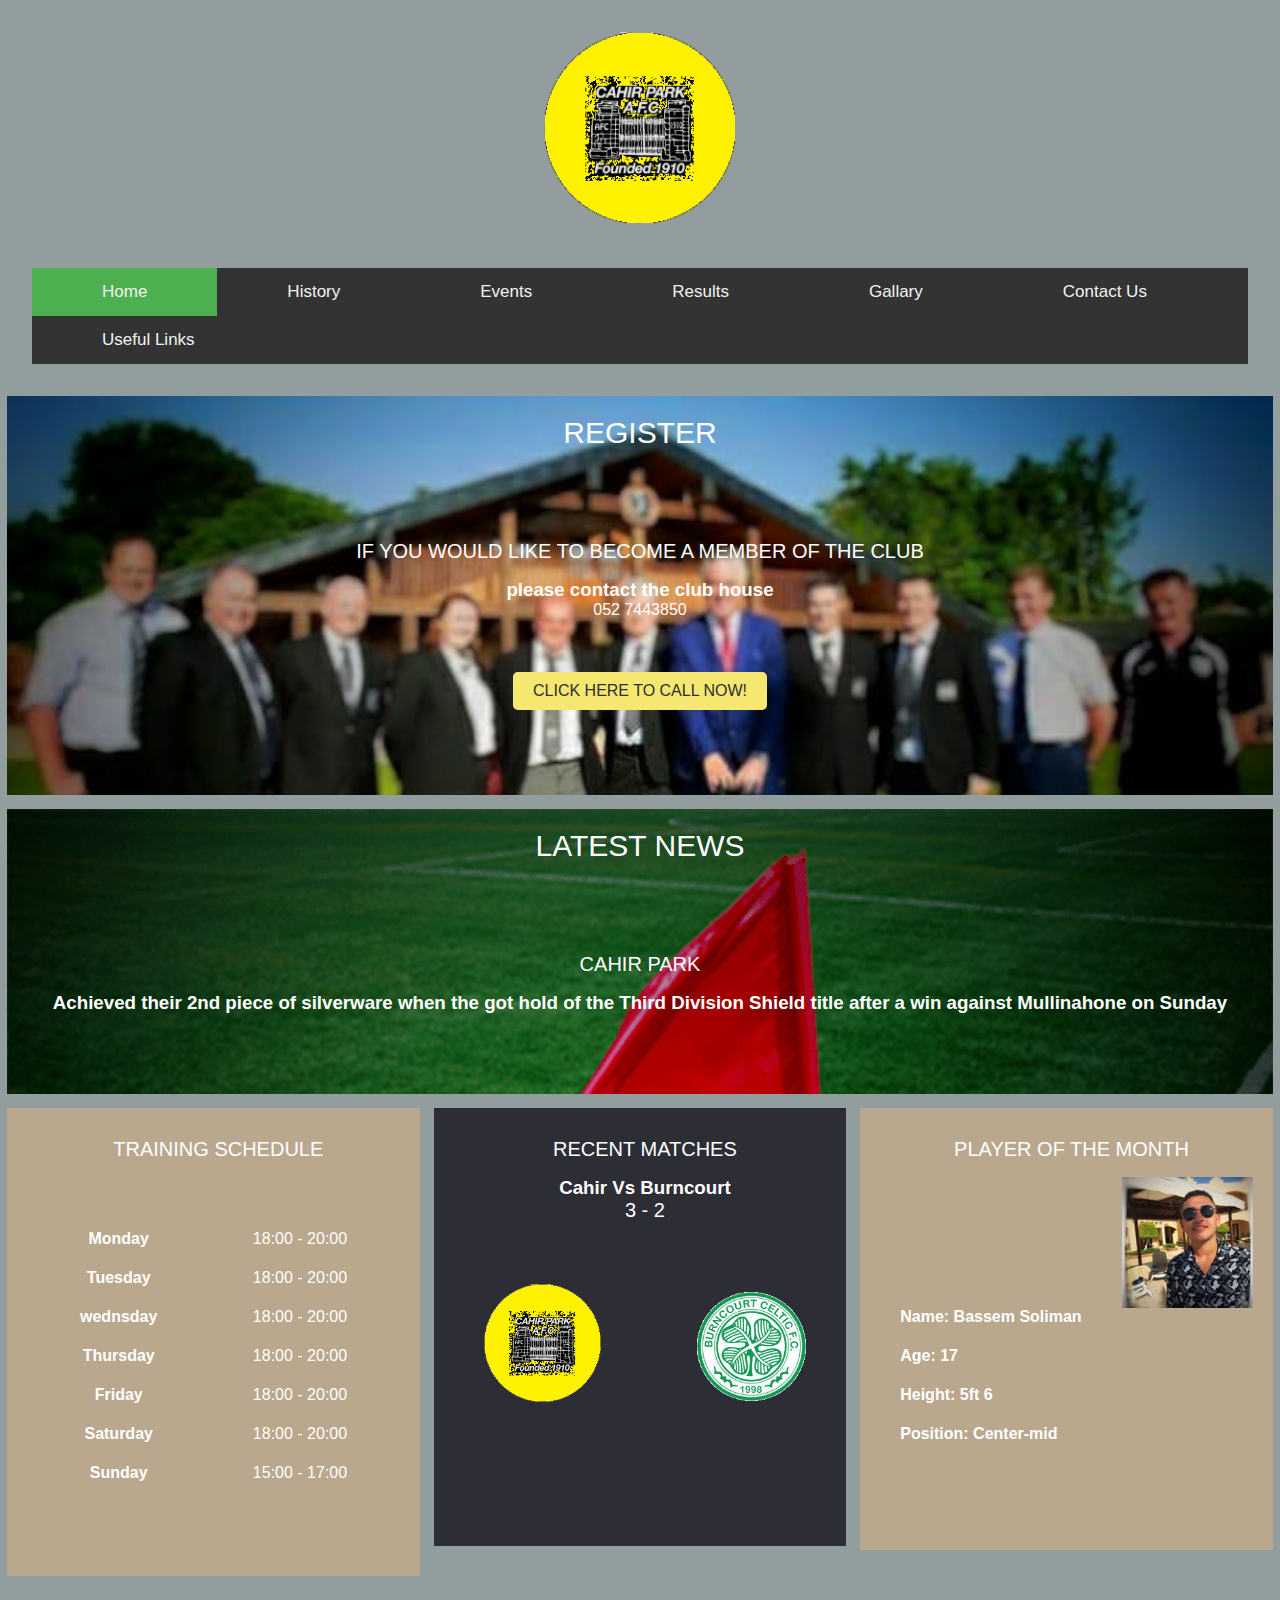
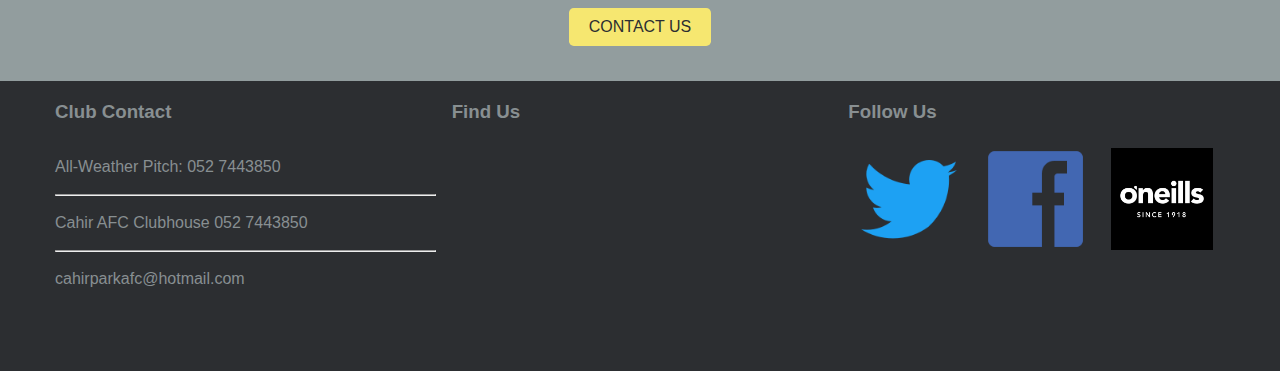
<file: index.html>
<!doctype html>
<html>
<head>
<meta charset="UTF-8">
<title>Cahir FC</title>
<link rel="stylesheet" href="styles.css">
<link rel="stylesheet" href="https://cdnjs.cloudflare.com/ajax/libs/font-awesome/4.7.0/css/font-awesome.min.css">
<link rel="shortcut icon" href="images/favicon.ico">
<meta name="viewport" content="width=device-width, initial-scale=1.0">
<script>
function myFunction() {
  var x = document.getElementById("myTopnav");
  if (x.className === "topnav") {
    x.className += " responsive";
  } else {
    x.className = "topnav";
  }
}
</script>

  </head> 
  <body> 
<header>
		<div class="row">
			<div class="col"> <a href="index.html"><img class="style-logo" src="images/cahirparclAFC.png" alt="Logo"></a>
                   
			</div>
		</div>
		<div class="topnav" id="myTopnav">
 				 <a href="index.html" class="active">Home</a>
 				 <a href="History.html">History</a>
                 <a href="Events.html">Events</a>
                 <a href="results.html">Results</a>
                 <a href="Gallary.html">Gallary</a>
 				 <a href="contact.html">Contact Us</a>
				  <a href="usefulLinks.html">Useful Links</a>
				  <a href="javascript:void(0);" class="icon" onclick="myFunction()">
 			   <i class="fa fa-bars"></i>
 			 </a>
			</div>

	</header>

	
	<main>
		<div class="row">
			<div class="col">
				<div class="hero">

					<h1>Register</h1>
                    <h2>if you would like to become a member of the club</h2>
                    <h3>please contact the club house</h3>
                    <h4>052 7443850</h4><br>
					<p><a href="tel:052 7443850" class="contactBtn">Click here to call now!</a></p>
				</div>
			</div>
		</div>
        
        
        
        
        
        
        <div class="row">
			<div class="col">
				<div class="latestnews">
					
					
                    <h1>Latest News</h1>
                    <h2>Cahir Park</h2> 
                    <h3>Achieved their 2nd piece of silverware when the got hold of the Third Division Shield title  after a win against Mullinahone on Sunday</h3>
                    
                    
					
				</div>
			</div>
		</div>
        
        
        
        
        
        
        
		<div class="row">
			<div class="col col-md-one-half">
				<div class="info-box-tan">
					<h2>Training Schedule</h2>
                    <br>
                    <table class="Sctable">
    <p>
  <tbody>
    <tr>
      <th scope="row">Monday</th>
      <td>18:00 - 20:00</td>
    
    </tr>
    <tr>
      <th scope="row">Tuesday</th>
      <td>18:00 - 20:00</td>
      
    </tr>
    <tr>
      <th scope="row">wednsday</th>
      <td>18:00 - 20:00</td>
      
    </tr>
    <tr>
      <th scope="row">Thursday</th>
      <td>18:00 - 20:00</td>
      
    </tr>
    <tr>
      <th scope="row">Friday</th>
      <td>18:00 - 20:00</td>
      
    </tr>
    <tr>
      <th scope="row">Saturday</th>
      <td>18:00 - 20:00</td>
      
    </tr>
    <tr>
      <th scope="row">Sunday</th>
      <td>15:00 - 17:00</td>
      
    </tr>
  </tbody>
   </p>    
  </table>

					
				</div>
			</div>
            
            
     		<div class="row">
			<div class="col col-md-one-half">
				<div class="info-box-dark">
					<h2>Recent Matches</h2>
                    
                    <h3>Cahir Vs Burncourt</h3>
                    <table class="rmatches">
   
                    
                  
  <tbody>
    <tr>
      <th scope="col" colspan="2"><h2>3 - 2</h2></th>
   
    </tr>
    <tr>
      <td><img src="images/cahirparclAFC.png" alt="cahir" class="teamlogo1"/></td>
      <td><img src="images/BurncourtFC_Crest.gif" alt="burncourt" class="teamlogo2"/></td>
    </tr>
  </tbody>
</table>

  
                    
				</div>
			</div>       




		<div class="row">
			<div class="col col-md-one-half">
			  <div class="info-box-tan">
					<h2>Player Of The month</h2>
                 <!--facebook.com i got his permission to use the image-->
                   <p><img src="images/bassem.jpg" alt="player of the month" class="playerpic"/></p>
                   
                   
                   
                    <table class="pom">
  <tbody>
    <tr>
      <th class="playeri">Name: Bassem Soliman</th>
      
    </tr>
    <tr>
      <th class="playeri">Age: 17 </th>
 
    </tr>
    <tr>
      <th class="playeri">Height: 5ft 6 </th>
  
    </tr>
    <tr>
      <th class="playeri">Position: Center-mid</th>
    </tr>
    <br>
    

    
  </tbody>
</table>
				

</div>					
                    
                    
          </div>      
					
				</div>
                
                <div id="contact"><br>

                
    <p><a href="contact.html" class="contactBtn">Contact Us</a></p>            
			</div>
				
			
				
				

	</div>
</div>
	</main>
	
    
    
    
    
    
    
    
    
    
    
    
    
    
    
    
	<footer>
		<div class="row">
			<div class="col">
				
                
               <div class="footerDiv">
				<h3>Club Contact</h3>
				<p>
                <ul>
                <ul>All-Weather Pitch:  052 7443850 </ul>
                <br>
                <hr>
                <br>
                <ul>Cahir AFC Clubhouse  052 7443850 </ul>
                <br>
                <hr>
                <br>
               	<ul><a href="mailto:cahirparkafc@hotmail.com" class="mail">cahirparkafc@hotmail.com</a></ul>

                
                
                </ul>
                </p>
				</div>
				
				
				<div class="footerDiv">
				<h3>Find Us</h3>
                
<div class="map-responsive">
		<iframe src="https://www.google.com/maps/embed?pb=!1m18!1m12!1m3!1d9741.894659589716!2d-7.9251881064676235!3d52.37996317660536!2m3!1f0!2f0!3f0!3m2!1i1024!2i768!4f13.1!3m3!1m2!1s0x484335f52382eb61%3A0x8760993c3c179c91!2sCahir+Park+AFC!5e0!3m2!1sen!2sie!4v1553370284925" width="600" height="450" frameborder="0" style="border:0" allowfullscreen></iframe>
        </div>


				</div>
				
				
				<div class="footerDiv">
				<h3>Follow Us</h3>
				<a href="https://twitter.com/cahirparkafc?lang=en" target="_blank"><img src="images/iconfinder_Social-media_Twitter_4362955.png" alt="twitterimage" id="twitter" class="social"></a>
					
					
				<a href="https://www.facebook.com/CahirParkAfc/" target="_blank"><img src="images/iconfinder_Social-media_Facebook_4362964.png" alt="facebookimage" id="facebook" class="social"></a>
				<a href="https://www.oneills.com/shop-by-team/soccer/soccer-clubs/cahir-park-afc.html" target="_blank"><img src="images/nxvFm3J9_400x400.jpg" alt="oniels" id="oniels" class="social"></a>
				</div>
 
                
                
                
                
			</div>
		</div>
	</footer>

</body>
</html>
</file>
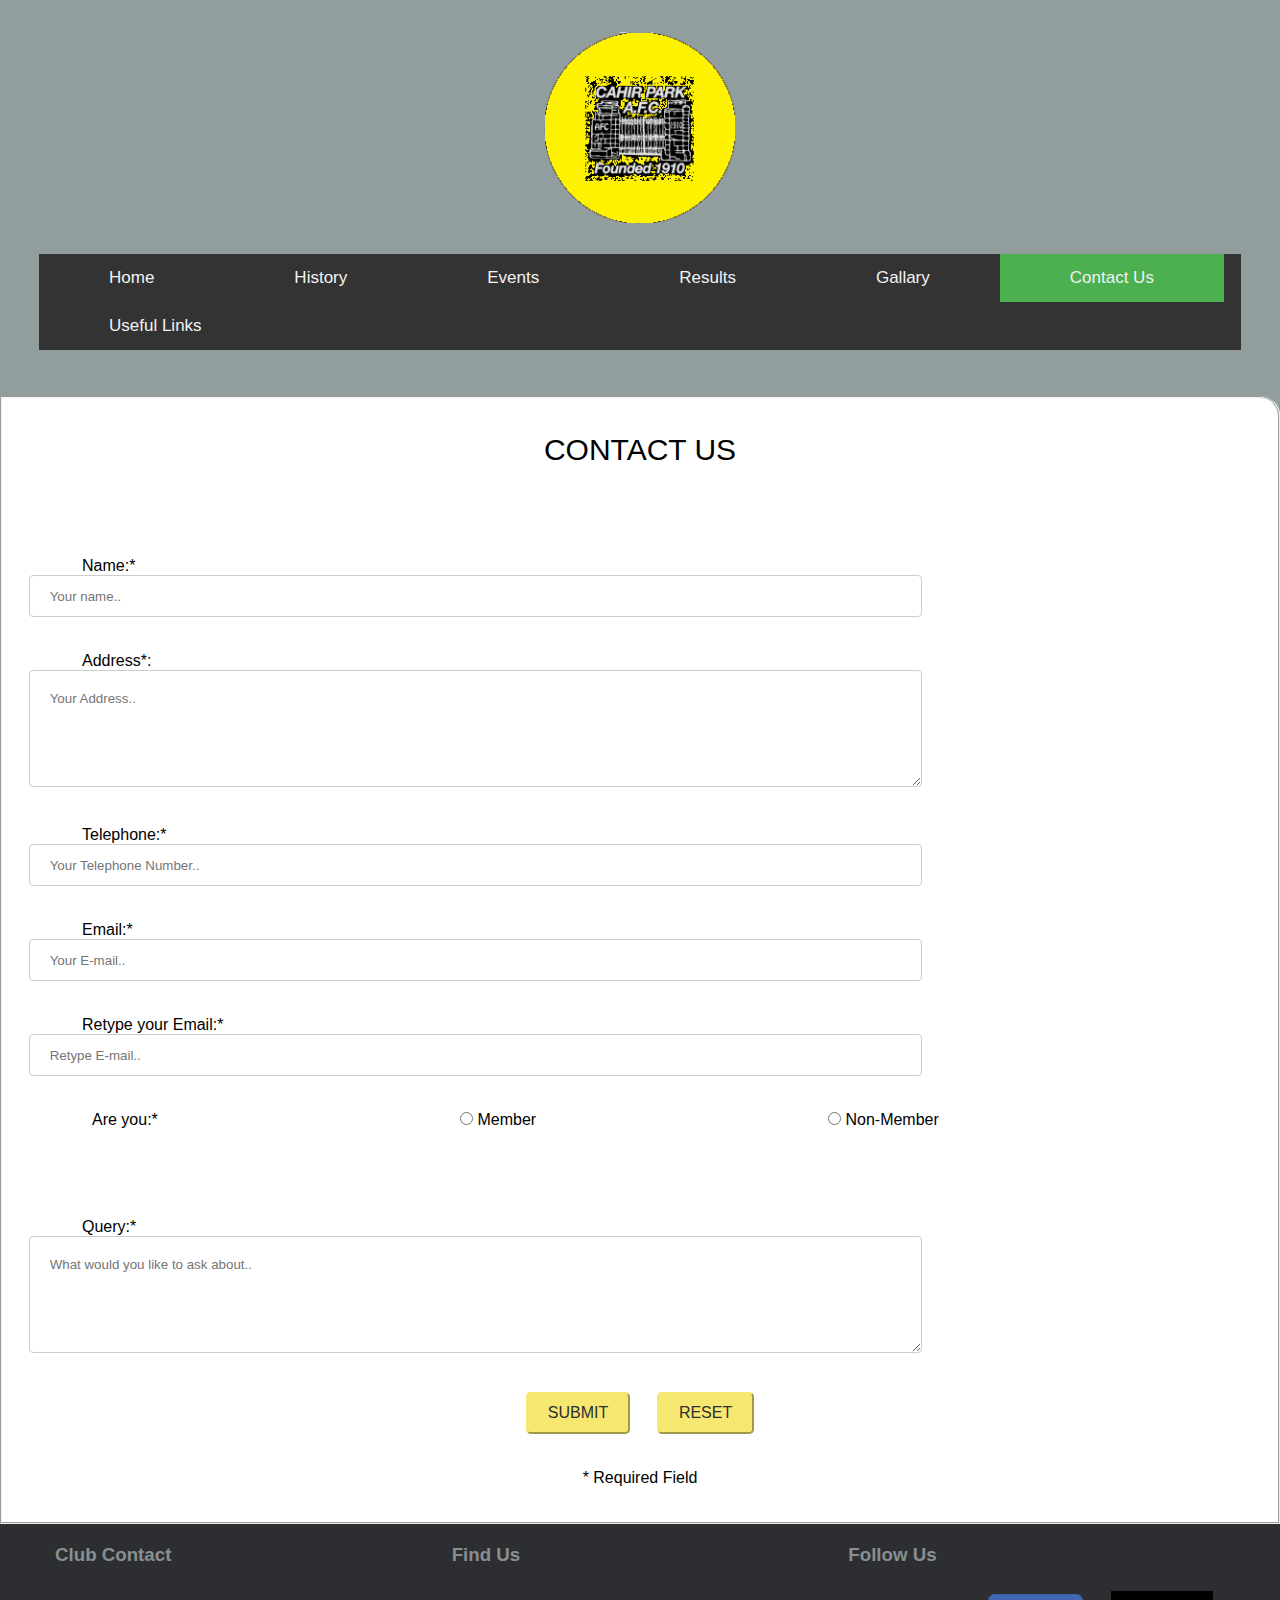
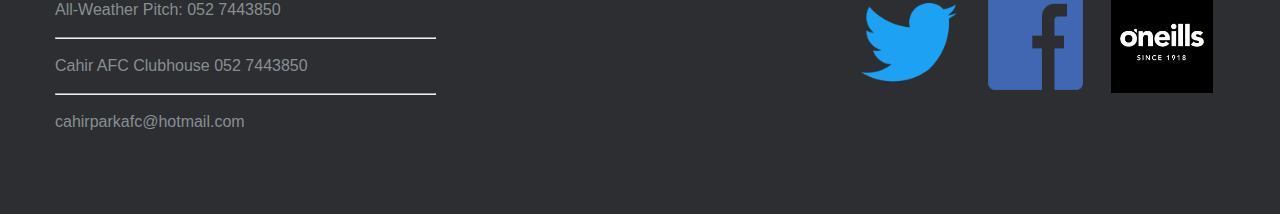
<file: contact.html>
<!doctype html>
<html>
<head>
<meta charset="utf-8">
<title>Contact</title>
<link href="styles.css" rel="stylesheet" type="text/css">
<link rel="stylesheet" href="https://cdnjs.cloudflare.com/ajax/libs/font-awesome/4.7.0/css/font-awesome.min.css">
<link rel="shortcut icon" href="images/favicon.ico">
    <meta name="viewport" content="width=device-width, initial-scale=1.0">
    
    <script>
function myFunction() {
  var x = document.getElementById("myTopnav");
  if (x.className === "topnav") {
    x.className += " responsive";
  } else {
    x.className = "topnav";
  }
}
</script>
    
    
    <script>

function isNumeric(elementValue){
var numberPattern=/^[0-9]+$/;
return numberPattern.test(elementValue)
}




        
        
        
        
        

function validateForm() {
    
        
 
    
    
    
    
  var name_val = document.forms["myForm"]["name"].value;
  if (name_val == "") {
    alert("Name must be filled out");
    return false;
  }
  
  if (name_val.length>25)
{
alert("Max Character length is 25.");
 return false;
}

     var address_val = document.forms["myForm"]["address"].value; 
     if (address_val == "") {
    alert("Please Enter your Address");
    return false;
    
     }
    
   var mobile_val = document.forms["myForm"]["mobile"].value;
  if (mobile_val == "") {
    alert("Mobile must be filled out");
    return false;
  }
 
    
    
        
if (mobile_val.indexOf("083") && mobile_val.indexOf("085") && mobile_val.indexOf("086") && mobile_val.indexOf("087") && mobile_val.indexOf("089")){
alert("Mobile Number Can Only Start With [083] [085] [086] [087] [089]");
    return false;
}  
    

    
 
    
    
    
  if (mobile_val.length>10)
{
alert("Max Character length is 10.");
 return false;
}
 
     if (mobile_val.length<10)
{
alert("Mobile Number Incorrect");
 return false;
}
    
 if(mobile_val < 1 || mobile_val > 899999999){
			alert("Out of the range.");
			return false;
		}
		
 
 
 if(!isNumeric(mobile_val))
	{
alert("Invalid mobile number Please Enter Integers Only ");
        return false;
	}	

    
    

var email1_val = document.forms["myForm"]["email1"].value;
  if (email1_val == "") {
    alert("Email Is a Required Field");
    return false;
  }

var email2_val = document.forms["myForm"]["email2"].value;
   if (email2_val == "") {
    alert("Please Retype Your Email");
    return false;
  }  
    
if(email1_val!=email2_val){  
    alert("Emails Dont Match");
    return false;
}


    
      var member_val = document.forms["myForm"]["member"].value;
   if (member_val == "") {
    alert("Please Select either Member or non-member");
    return false;
  }   
    
      var query_val = document.forms["myForm"]["query"].value; 
    if (query_val == "") {
    alert("Please Enter your Enquiry");
    return false;
     }
    
    
}
	
	
	</script>
    
    
    
    
    
    
</head>

<body>

<header>
		<div class="row">
			<div class="col"> <a href="index.html"><img class="style-logo" src="images/cahirparclAFC.png" alt="Logo"></a>
				
				
				
				<div class="topnav" id="myTopnav">
 				 <a href="index.html" >Home</a>
 				 <a href="History.html">History</a>
                 <a href="Events.html">Events</a>
                 <a href="results.html">Results</a>
                 <a href="Gallary.html">Gallary</a>
 				 <a href="contact.html" class="active">Contact Us</a>
				  <a href="usefulLinks.html">Useful Links</a>
				  <a href="javascript:void(0);" class="icon" onclick="myFunction()">
 			   <i class="fa fa-bars"></i>
 			 </a>
			</div>
			</div>
		</div>
	</header>
    
    
    
    

    
    
    
<main>


<div>
				<form name="myForm" action="http://litstudentprojects.net/rwd-a2-response.php" method="post" onSubmit="return validateForm();">

		<fieldset>
		  <p><h1>Contact us</h1></p>
		  <p><label for="name">Name:*</label>
	      <input type="text" id="name" name="name" placeholder="Your name.."></p>

			<p><label for="address">Address*: </label>		
			<textarea type="text" cols="45" rows="5" id="address" name="address" placeholder="Your Address.."></textarea></p>
					
					<p><label for="mobile">Telephone:*</label>
					<input type="text"  name="mobile"  id="mobile" placeholder="Your Telephone Number.."></p>
					
						<p><label for="email1">Email:*</label>
						<input type="text" name="email1" id="email1" placeholder="Your E-mail.."> </p>	
						
						<p><label for="email2">Retype your Email:*</label>
						<input type="text" name="email2" id="email2" placeholder="Retype E-mail.."></p>
					
				

<p class="member1">
<label>Are you:* </label>

   <div><label for="member"><input type="radio" name="member"
  value="yes" id="member"> Member</label></div>
  

  
<div><label for="non-member"><input type="radio" name="member"
  value="no" id="non-member"> Non-Member</label></div>    
<br>


 </p>
		
<br>
<br>
<br>
    
    
    

		
						<p><label for="query">Query:*</label>
							<textarea type="text" cols="45" rows="5"  name="query"  id="query" placeholder="What would you like to ask about.."></textarea></p>
		
		
		
		
<div id="submit">
		<p><input type="submit" value="Submit" class="contactBtn">&nbsp;&nbsp;&nbsp;&nbsp;&nbsp;&nbsp;<input type="reset" value="Reset" class="contactBtn"></p>
        <p>* Required Field</p>
</div>
		

</fieldset>
</form>
</div>
</main>

	
    

    
    
	<footer>
		<div class="row">
			<div class="col">
				
                
               <div class="footerDiv">
				<h3>Club Contact</h3>
				<p>
                <ul>
                <ul>All-Weather Pitch:  052 7443850 </ul>
                <br>
                <hr>
                <br>
                <ul>Cahir AFC Clubhouse  052 7443850 </ul>
                <br>
                <hr>
                <br>
               	<ul><a href="mailto:cahirparkafc@hotmail.com" class="mail">cahirparkafc@hotmail.com</a></ul>

                
                
                </ul>
                </p>
				</div>
				
				
				<div class="footerDiv">
				<h3>Find Us</h3>
                
<div class="map-responsive">
		<iframe src="https://www.google.com/maps/embed?pb=!1m18!1m12!1m3!1d9741.894659589716!2d-7.9251881064676235!3d52.37996317660536!2m3!1f0!2f0!3f0!3m2!1i1024!2i768!4f13.1!3m3!1m2!1s0x484335f52382eb61%3A0x8760993c3c179c91!2sCahir+Park+AFC!5e0!3m2!1sen!2sie!4v1553370284925" width="600" height="450" frameborder="0" style="border:0" allowfullscreen></iframe>
        </div>


				</div>
				
				
				<div class="footerDiv">
				<h3>Follow Us</h3>
				<a href="https://twitter.com/cahirparkafc?lang=en" target="_blank"><img src="images/iconfinder_Social-media_Twitter_4362955.png" alt="twitterimage" id="twitter" class="social"></a>
				<a href="https://www.facebook.com/CahirParkAfc/" target="_blank"><img src="images/iconfinder_Social-media_Facebook_4362964.png" alt="facebookimage" id="facebook" class="social"></a>
				<a href="https://www.oneills.com/shop-by-team/soccer/soccer-clubs/cahir-park-afc.html" target="_blank"><img src="images/nxvFm3J9_400x400.jpg" alt="oniels" id="oniels" class="social"></a>
				</div>
 
                
                
                
                
			</div>
		</div>
	</footer>

</body>
</html>
</file>
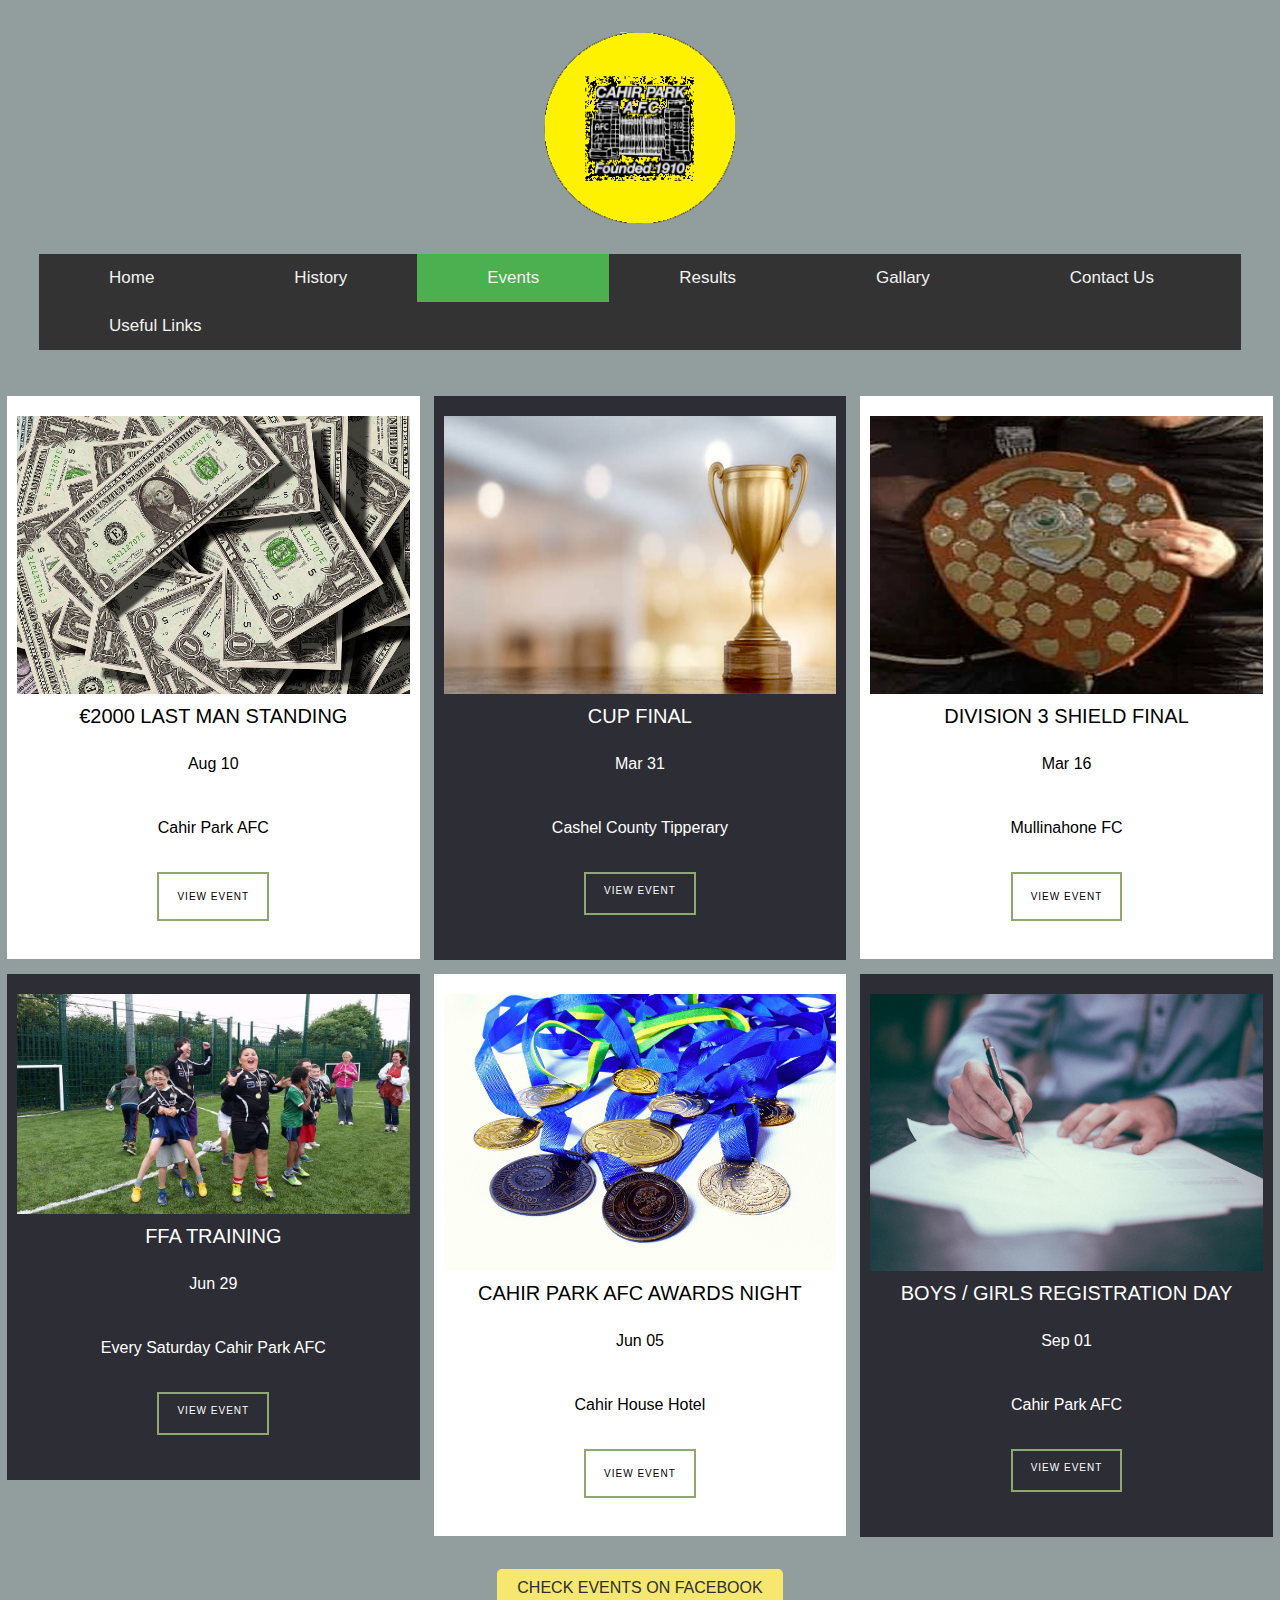
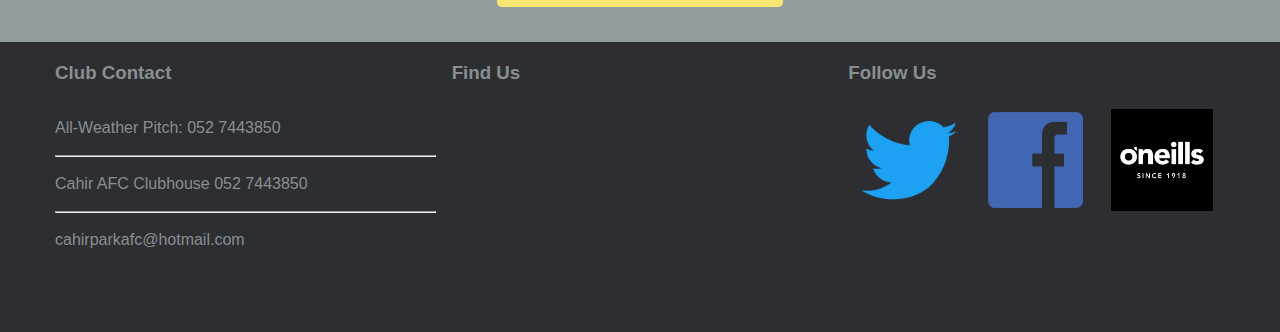
<file: Events.html>
<!doctype html>
<html>
<head>
<meta charset="utf-8">
<title>Events</title>
<link href="styles.css" rel="stylesheet" type="text/css">
<link rel="stylesheet" href="https://cdnjs.cloudflare.com/ajax/libs/font-awesome/4.7.0/css/font-awesome.min.css">
<link rel="shortcut icon" href="images/favicon.ico">
    <meta name="viewport" content="width=device-width, initial-scale=1.0">
    
    <script>
function myFunction() {
  var x = document.getElementById("myTopnav");
  if (x.className === "topnav") {
    x.className += " responsive";
  } else {
    x.className = "topnav";
  }
}
</script>
</head>


<body>

<header>
		<div class="row">
			<div class="col"> <a href="index.html"><img class="style-logo" src="images/cahirparclAFC.png" alt="Logo"></a>
				
				
				
				<div class="topnav" id="myTopnav">
 				 <a href="index.html" >Home</a>
 				 <a href="History.html">History</a>
                 <a href="Events.html" class="active">Events</a>
                 <a href="results.html">Results</a>
                 <a href="Gallary.html">Gallary</a>
 				 <a href="contact.html">Contact Us</a>
				  <a href="usefulLinks.html">Useful Links</a>
				  <a href="javascript:void(0);" class="icon" onclick="myFunction()">
 			   <i class="fa fa-bars"></i>
 			 </a>
			</div>
			</div>
		</div>
	</header>
    






<main>

		<div class="row">
            
            
			<div class="col col-md-one-half">
				<div class="info-box-event">
					
<!--pixabay.com-->
  <img src="images/moneyimg.png" alt="money"/>
 
<div class="event">
	<h2 class="event-title">€2000 Last Man Standing</h2>
    <p class="date">Aug 10</p>
    <p class="location">Cahir Park AFC</p>
	<p><a href="https://www.facebook.com/events/279698215946716/" target="_blank">
    <input type="button" value="View Event" class="ViewMorebuttonw"></a></p>

</div>

</div>	
</div>






			<div class="col col-md-one-half">
				<div class="info-box-darke">
					
 <!--pixabay.com-->
  <img src="images/trophie.PNG" alt=""/>
<div class="event">
  <h2 class="event-title">Cup Final</h2>
    <p class="date">Mar 31</p>
    <p class="location">Cashel County Tipperary</p>
	<p><a href="https://www.facebook.com/events/837280786632329/" target="_blank">
    <input type="button" value="View Event" class="ViewMorebutton"></a></p>
    
</div>

</div>	
</div>





			<div class="col col-md-one-half">
				<div class="info-box-event">
                
                <img src="images/sheild.png" alt=""/>
<div class="event">
  <h2 class="event-title">Division 3 SHIELD FINAL</h2>
    <p class="date">Mar 16</p>
    <p class="location">Mullinahone FC</p>
   
	<p><a href="https://www.facebook.com/events/563874294116525/" target="_blank">
    <input type="button" value="View Event" class="ViewMorebuttonw"></a></p>
</div>

</div>	
</div>


</div>

						
				
		
<div class="row">
			<div class="col col-md-one-half">
				<div class="info-box-darke">
					
 
  <img src="images/FFA.jpg" alt=""/>
<div class="event">
  <h2 class="event-title">FFA training</h2>
    <p class="date">Jun 29</p>
    <p class="location">Every Saturday Cahir Park AFC</p>
	<p><a href="https://www.facebook.com/events/282074402578527/" target="_blank">
    <input type="button" value="View Event" class="ViewMorebutton"></a></p>
</div>

</div>	
</div>






			<div class="col col-md-one-half">
				<div class="info-box-event">
	<!--pixabay.com-->				
 
  <img src="images/awardsimg.png" alt="medals"/>
 
<div class="event">
	<h2 class="event-title">Cahir Park AFC Awards Night</h2>
    <p class="date">Jun 05</p>
    <p class="location">Cahir House Hotel</p>
	<p><a href="https://www.facebook.com/events/824551240953402/" target="_blank">
    <input type="button" value="View Event" class="ViewMorebuttonw"></a></p>
</div>

</div>	
</div>





			<div class="col col-md-one-half">
				<div class="info-box-darke">
					
 <!--pixabay.com-->
  <img src="images/regesterimg.png" alt="A man with pen and paper"/>
 
<div class="event">
	<h2 class="event-title">Boys / girls Registration Day</h2>
    <p class="date">Sep 01</p>
    <p class="location">Cahir Park AFC</p>
    
    <p><a href="https://www.facebook.com/events/1079808895519414/" target="_blank">
    <input type="button" value="View Event" class="ViewMorebutton"></a></p>

    
</div>

</div>	
</div>


</div>
		

			

           <div id="contact"><br>

                
    <p><a href="https://www.facebook.com/pg/CahirParkAfc/events/?ref=page_internal" target="_blank" class="contactBtn">Check Events On Facebook</a></p>            
			</div>
									
			
	






</main>




<footer>
		<div class="row">
			<div class="col">
				
                
               <div class="footerDiv">
				<h3>Club Contact</h3>
				<p>
                <ul>
                <ul>All-Weather Pitch:  052 7443850 </ul>
                <br>
                <hr>
                <br>
                <ul>Cahir AFC Clubhouse  052 7443850 </ul>
                <br>
                <hr>
                <br>
               	<ul><a href="mailto:cahirparkafc@hotmail.com" class="mail">cahirparkafc@hotmail.com</a></ul>

                
                
                </ul>
                </p>
				</div>
				
				
				<div class="footerDiv">
				<h3>Find Us</h3>
                
<div class="map-responsive">
		<iframe src="https://www.google.com/maps/embed?pb=!1m18!1m12!1m3!1d9741.894659589716!2d-7.9251881064676235!3d52.37996317660536!2m3!1f0!2f0!3f0!3m2!1i1024!2i768!4f13.1!3m3!1m2!1s0x484335f52382eb61%3A0x8760993c3c179c91!2sCahir+Park+AFC!5e0!3m2!1sen!2sie!4v1553370284925" width="600" height="450" frameborder="0" style="border:0" allowfullscreen></iframe>
        </div>


				</div>
				
				
				<div class="footerDiv">
				<h3>Follow Us</h3>
				<a href="https://twitter.com/cahirparkafc?lang=en" target="_blank"><img src="images/iconfinder_Social-media_Twitter_4362955.png" alt="twitterimage" id="twitter" class="social"></a>
					
					
				<a href="https://www.facebook.com/CahirParkAfc/" target="_blank"><img src="images/iconfinder_Social-media_Facebook_4362964.png" alt="facebookimage" id="facebook" class="social"></a>
				<a href="https://www.oneills.com/shop-by-team/soccer/soccer-clubs/cahir-park-afc.html" target="_blank"><img src="images/nxvFm3J9_400x400.jpg" alt="oniels" id="oniels" class="social"></a>
				</div>
 
               
                
                
                
			</div>
		</div>
	</footer>

</body>
</html>
</file>
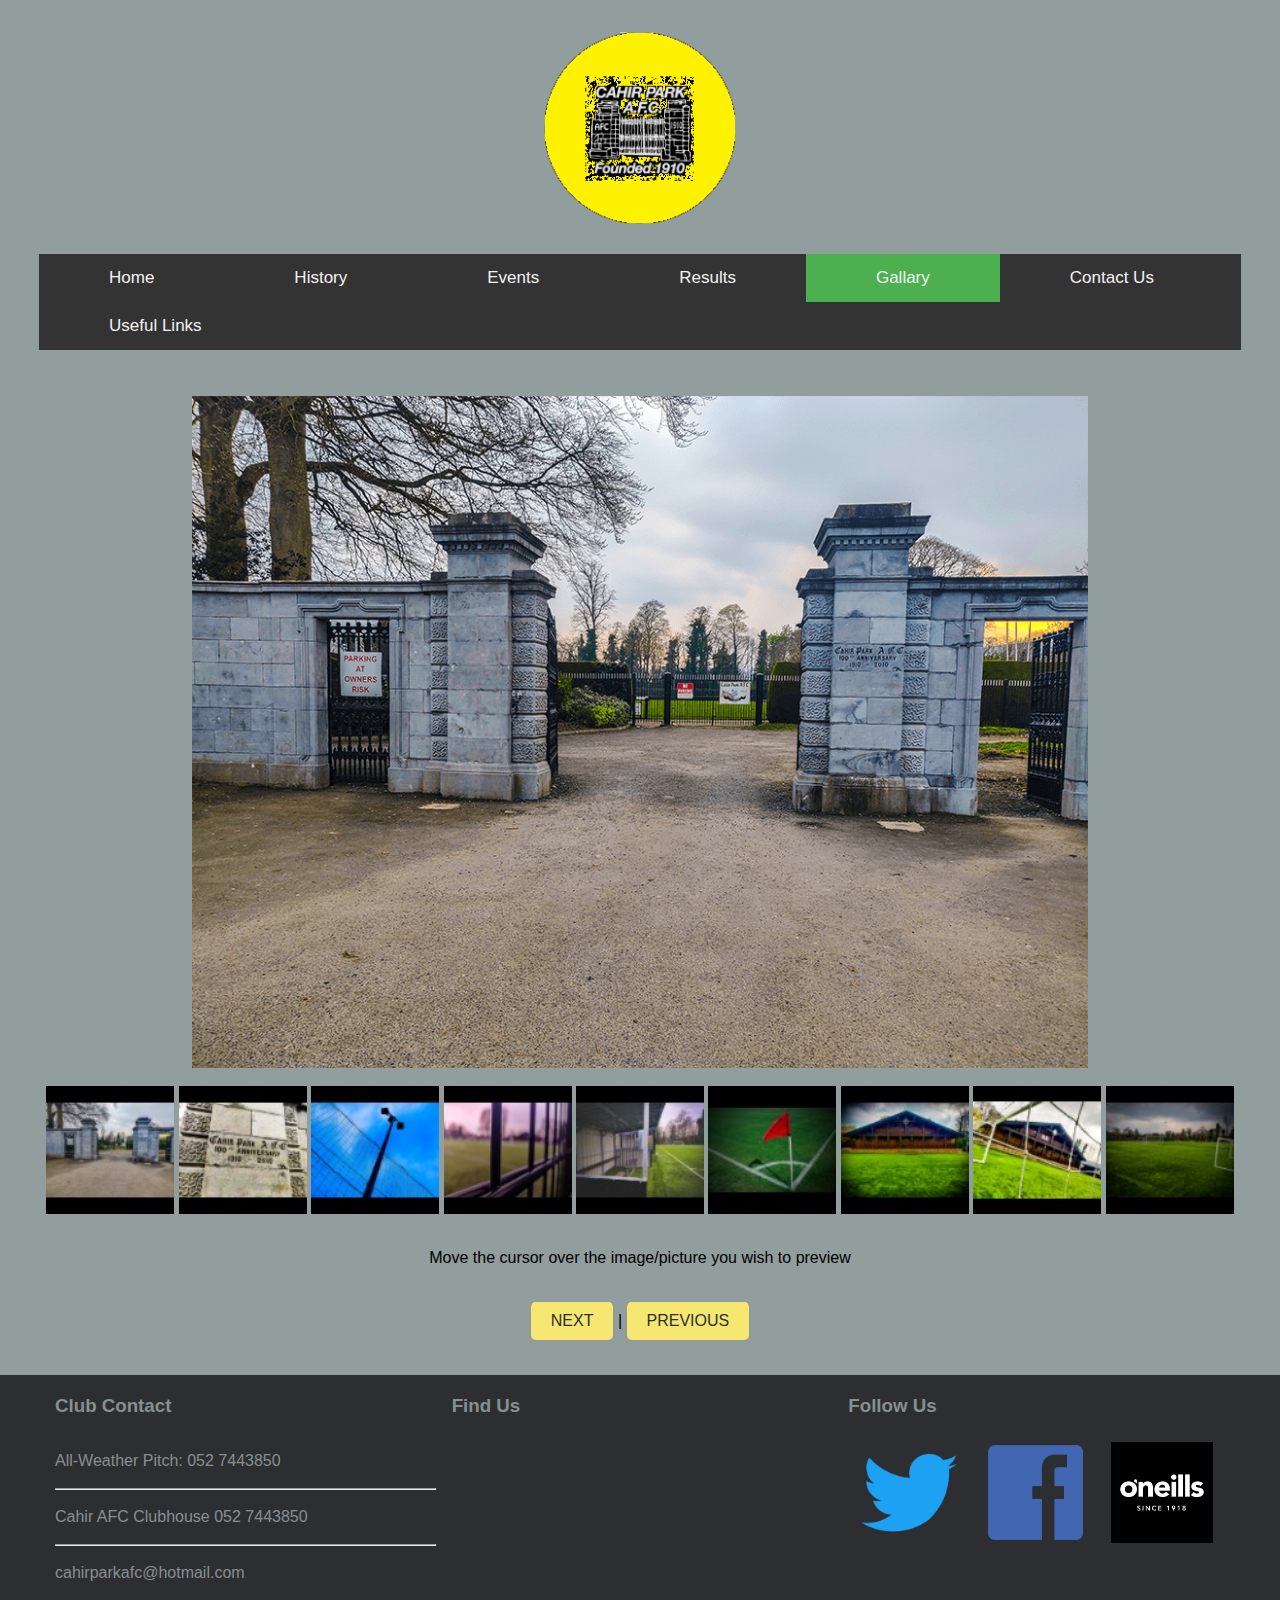
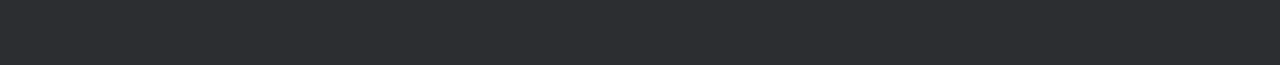
<file: Gallary.html>
<!doctype html>
<html>
<head>
<meta charset="utf-8">
<title>Gallary</title>
<link href="styles.css" rel="stylesheet" type="text/css">
<link rel="stylesheet" href="https://cdnjs.cloudflare.com/ajax/libs/font-awesome/4.7.0/css/font-awesome.min.css">
<link rel="shortcut icon" href="images/favicon.ico">
    <meta name="viewport" content="width=device-width, initial-scale=1.0">

	<script>
function myFunction() {
  var x = document.getElementById("myTopnav");
  if (x.className === "topnav") {
    x.className += " responsive";
  } else {
    x.className = "topnav";
  }
}
</script>
	<script>
	function next(){
					if(i == 9){
						document.getElementById("pic1").src="images/gallaryimages/pic1.png";
						i = 1;
					}
					else{
						i++;
						document.getElementById("pic1").src="images/gallaryimages/pic" +i+ ".png";
					}
		
	}
		
		
	
		function prev(){
						if(i == 1){
							document.getElementById("pic1").src="images/gallaryimages/pic9.png";
							i = 9;
						}
						else{
							i--;
							document.getElementById("pic1").src="images/gallaryimages/pic" +i+ ".png";
						}

		}
		
	</script>
	
	
	</head>


	
	
	
	

	
	
	
	
<body>

<header>
		<div class="row">
			<div class="col"> <a href="index.html"><img class="style-logo" src="images/cahirparclAFC.png" alt="Logo"></a>
				
				
				
				<div class="topnav" id="myTopnav">
 				 <a href="index.html" >Home</a>
 				 <a href="History.html">History</a>
                 <a href="Events.html">Events</a>
                 <a href="results.html">Results</a>
                 <a href="Gallary.html" class="active">Gallary</a>
 				 <a href="contact.html">Contact Us</a>
				  <a href="usefulLinks.html">Useful Links</a>
				  <a href="javascript:void(0);" class="icon" onclick="myFunction()">
 			   <i class="fa fa-bars"></i>
 			 </a>
			</div>
			</div>
		</div>
	</header>
	
	
	<main>
	<div id ="main">

	<script>
		
		
			var i =1;
		
		
	</script>
		
			
			
			
			<img src="images/gallaryimages/pic1.png" class="bigimg" alt="pic1" id="pic1"/>

	<p class="thumbimg">
		
		<br>
		
			<img src="images/gallaryimages/thumbnails/pic1_tn.jpg" class="thumb" alt="pic1-sm" onMouseOver="document.getElementById('pic1').src='images/gallaryimages/pic1.png';"/> 

			<img src="images/gallaryimages/thumbnails/pic2_tn.jpg" class="thumb" alt="pic2-sm" onMouseOver="document.getElementById('pic1').src='images/gallaryimages/pic2.png';"/> 

		 	<img src="images/gallaryimages/thumbnails/pic3_tn.jpg" class="thumb" alt="pic3-sm" onMouseOver="document.getElementById('pic1').src='images/gallaryimages/pic3.png';"/>

			<img src="images/gallaryimages/thumbnails/pic4_tn.jpg" class="thumb" alt="pic4-sm" onMouseOver="document.getElementById('pic1').src='images/gallaryimages/pic4.png';"/>
  
			<img src="images/gallaryimages/thumbnails/pic5_tn.jpg" class="thumb" alt="pic5-sm" onMouseOver="document.getElementById('pic1').src='images/gallaryimages/pic5.png';"/>
		
      		<img src="images/gallaryimages/thumbnails/pic6_tn.jpg" class="thumb" alt="pic6-sm" onMouseOver="document.getElementById('pic1').src='images/gallaryimages/pic6.png';"/>
        
        	<img src="images/gallaryimages/thumbnails/pic7_tn.jpg" class="thumb" alt="pic7-sm" onMouseOver="document.getElementById('pic1').src='images/gallaryimages/pic7.png';"/>
        
        	<img src="images/gallaryimages/thumbnails/pic8_tn.jpg" class="thumb" alt="pic8-sm" onMouseOver="document.getElementById('pic1').src='images/gallaryimages/pic8.png';"/>
            
            <img src="images/gallaryimages/thumbnails/pic9_tn.jpg" class="thumb" alt="pic9-sm" onMouseOver="document.getElementById('pic1').src='images/gallaryimages/pic9.png';"/>
            
        
 	 </p>
	
			
			
<p class="thumbimg">Move the cursor over the image/picture you wish to preview</p>
	
	
		<p class="thumbimg">
	
		   
           <a class="contactBtn" href="javascript:next();">Next</a>
           |
           <a class="contactBtn" href="javascript:prev();">Previous</a>
			
			
	
  		</p>
	</div>
	
	
	</main>
	
	
	
	
	
	<footer>
		<div class="row">
			<div class="col">
				
                
               <div class="footerDiv">
				<h3>Club Contact</h3>
				<p>
                <ul>
                <ul>All-Weather Pitch:  052 7443850 </ul>
                <br>
                <hr>
                <br>
                <ul>Cahir AFC Clubhouse  052 7443850 </ul>
                <br>
                <hr>
                <br>
               	<ul><a href="mailto:cahirparkafc@hotmail.com" class="mail">cahirparkafc@hotmail.com</a></ul>

                
                
                </ul>
                </p>
				</div>
				
				
				<div class="footerDiv">
				<h3>Find Us</h3>
                
<div class="map-responsive">
		<iframe src="https://www.google.com/maps/embed?pb=!1m18!1m12!1m3!1d9741.894659589716!2d-7.9251881064676235!3d52.37996317660536!2m3!1f0!2f0!3f0!3m2!1i1024!2i768!4f13.1!3m3!1m2!1s0x484335f52382eb61%3A0x8760993c3c179c91!2sCahir+Park+AFC!5e0!3m2!1sen!2sie!4v1553370284925" width="600" height="450" frameborder="0" style="border:0" allowfullscreen></iframe>
        </div>


				</div>
				
				
				<div class="footerDiv">
				<h3>Follow Us</h3>
				<a href="https://twitter.com/cahirparkafc?lang=en" target="_blank"><img src="images/iconfinder_Social-media_Twitter_4362955.png" alt="twitterimage" id="twitter" class="social"></a>
					
					
				<a href="https://www.facebook.com/CahirParkAfc/" target="_blank"><img src="images/iconfinder_Social-media_Facebook_4362964.png" alt="facebookimage" id="facebook" class="social"></a>
				<a href="https://www.oneills.com/shop-by-team/soccer/soccer-clubs/cahir-park-afc.html" target="_blank"><img src="images/nxvFm3J9_400x400.jpg" alt="oniels" id="oniels" class="social"></a>
				</div>
 
                
                
                
                
			</div>
		</div>
	</footer>
	
	
</body>
</html>
</file>
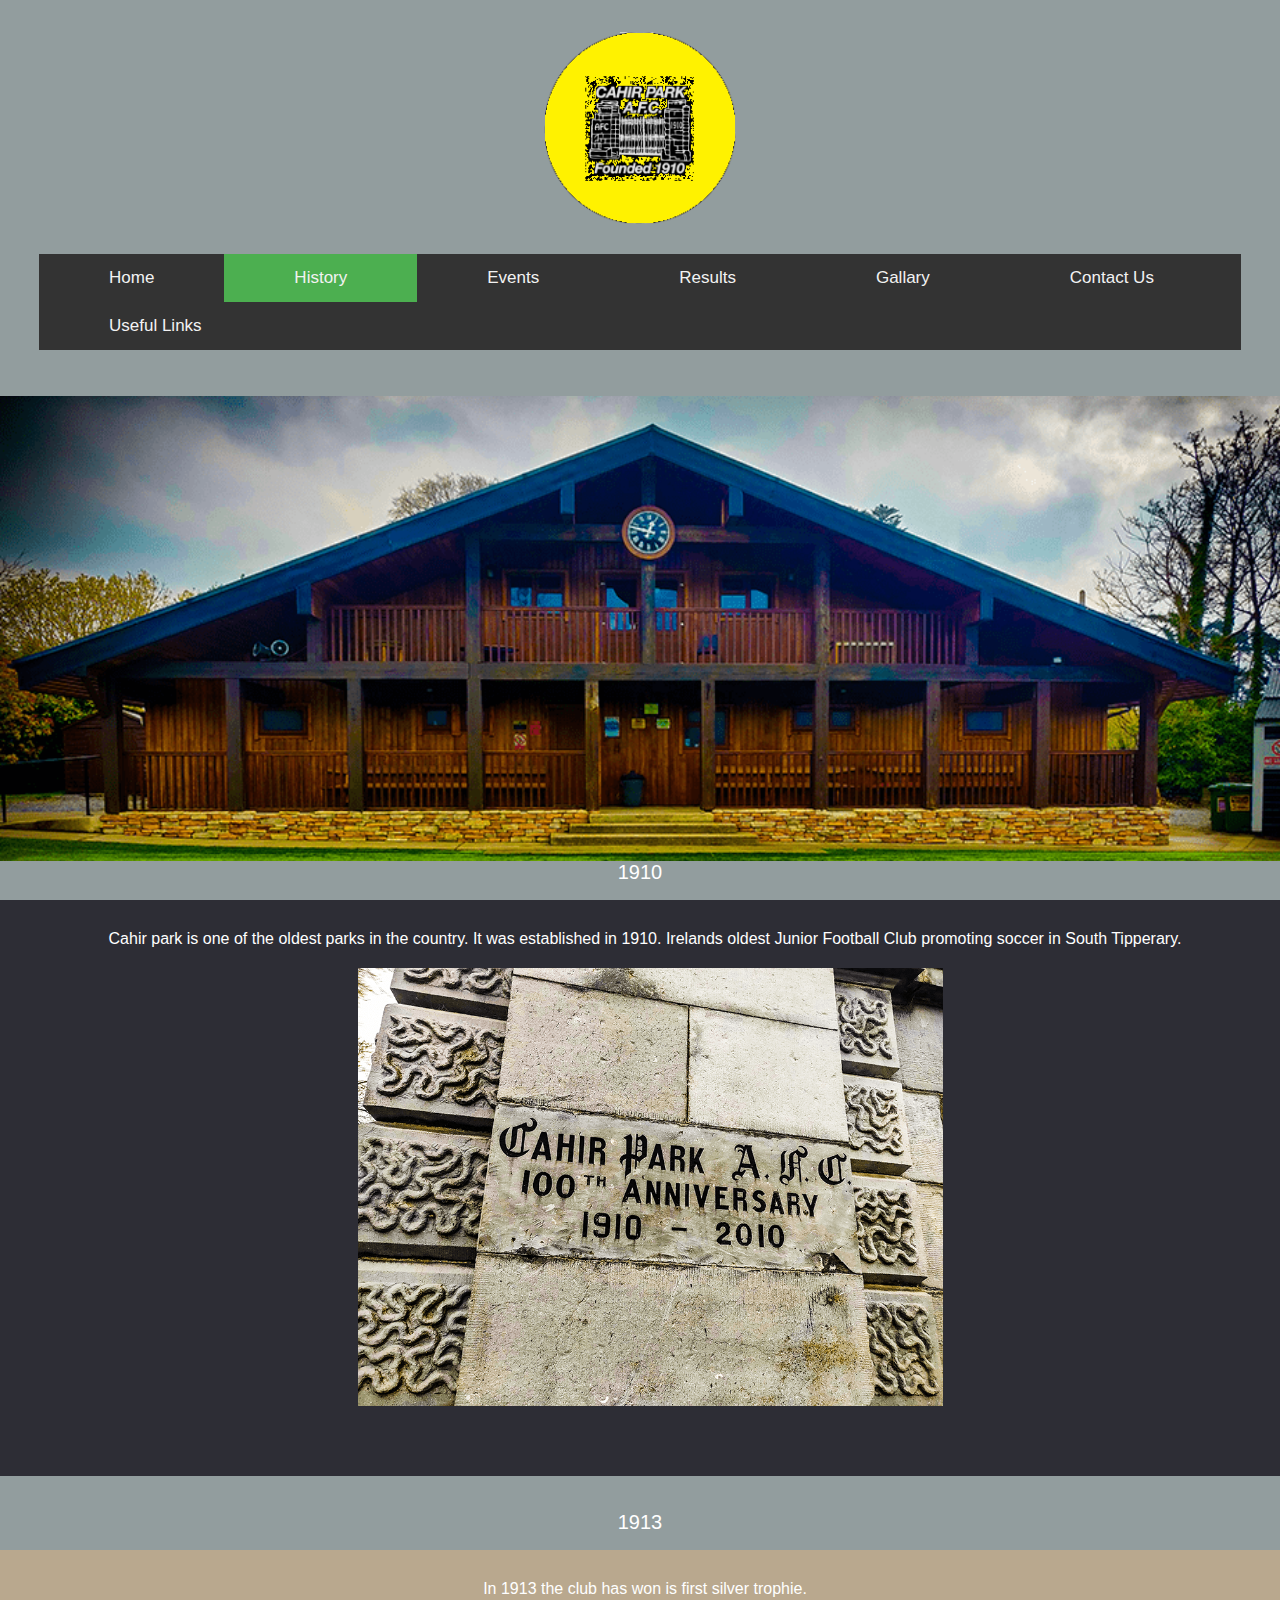
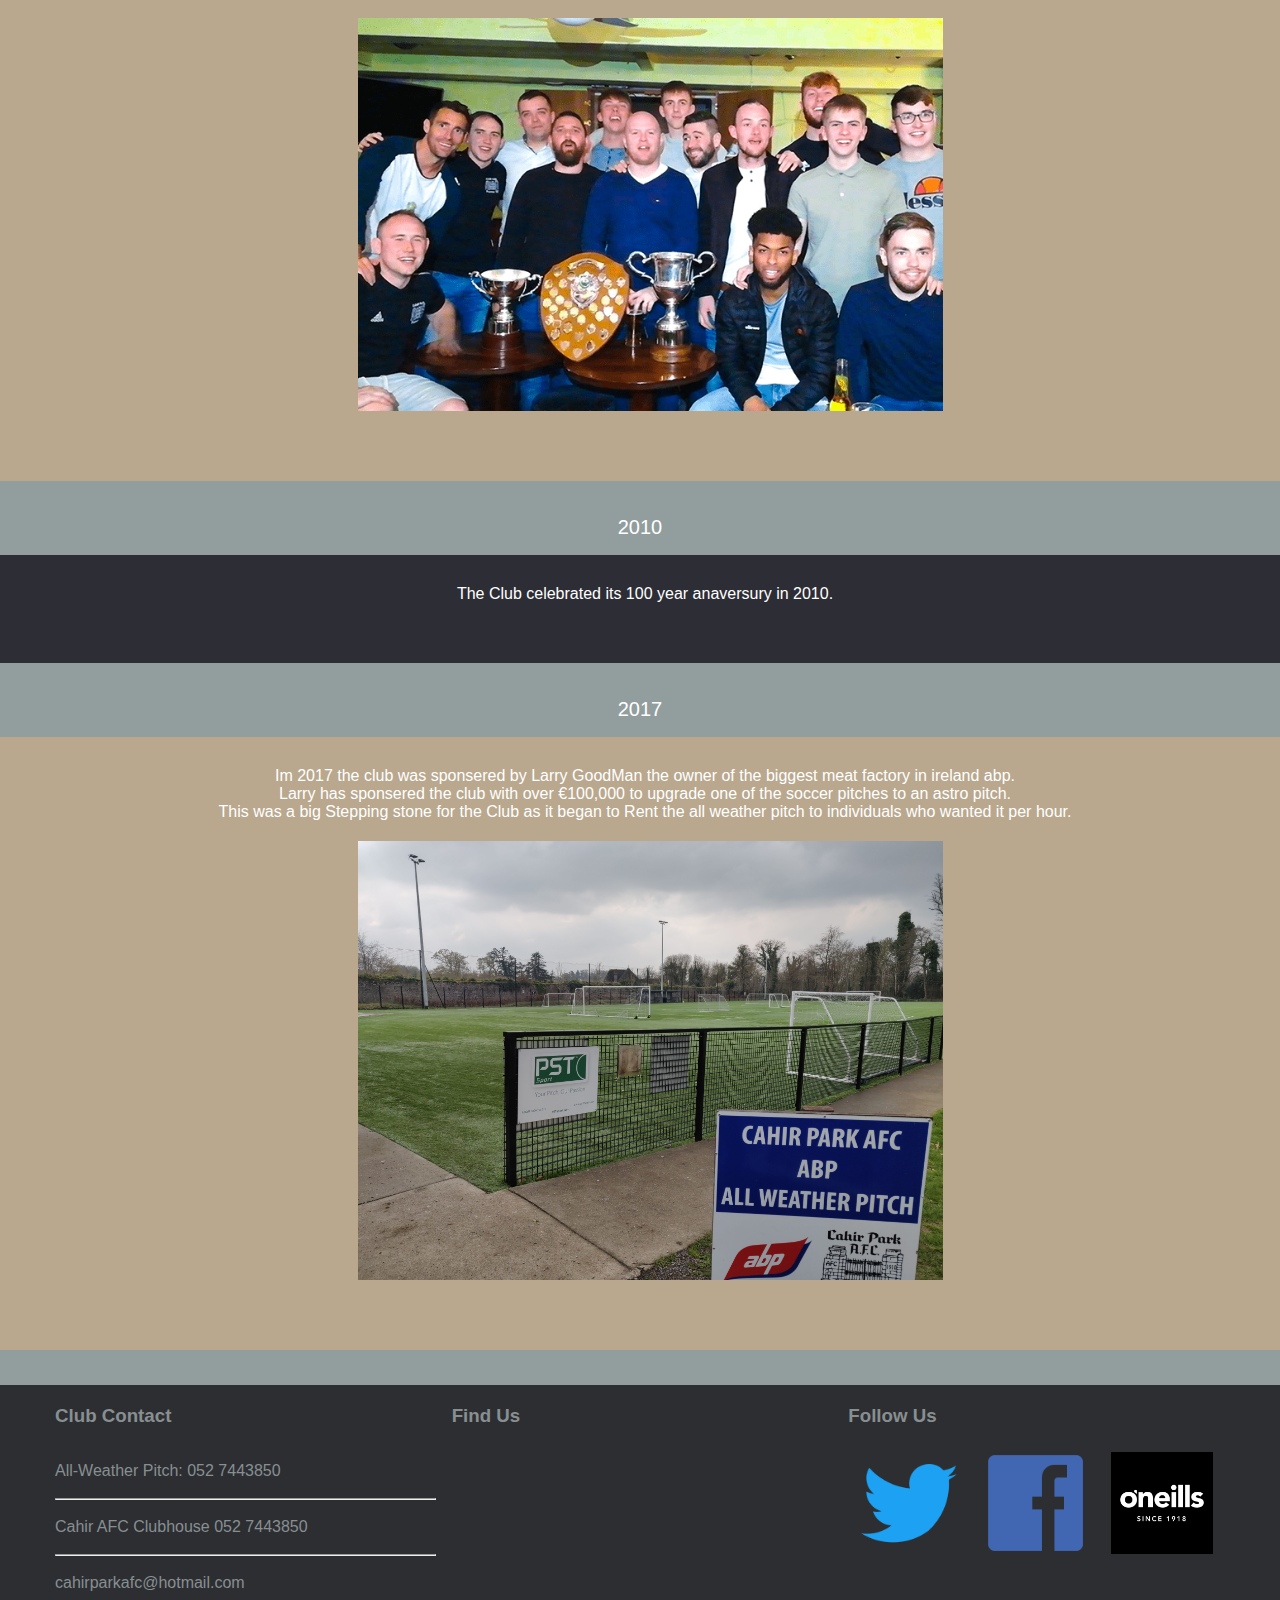
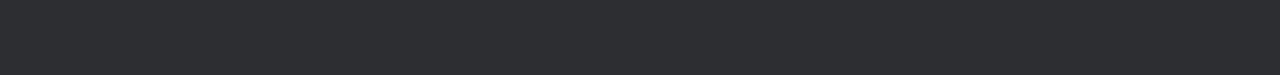
<file: History.html>
<!doctype html>
<html>
<head>
<meta charset="utf-8">
<title>History</title>
<link href="styles.css" rel="stylesheet" type="text/css">
<link rel="stylesheet" href="https://cdnjs.cloudflare.com/ajax/libs/font-awesome/4.7.0/css/font-awesome.min.css">
<link rel="shortcut icon" href="images/favicon.ico">
    <meta name="viewport" content="width=device-width, initial-scale=1.0">
    
    <script>
function myFunction() {
  var x = document.getElementById("myTopnav");
  if (x.className === "topnav") {
    x.className += " responsive";
  } else {
    x.className = "topnav";
  }
}
</script>
</head>

<body>

<header>
		<div class="row">
		  <div class="col"> <a href="index.html"><img class="style-logo" src="images/cahirparclAFC.png" alt="Logo"></a>
				<div class="topnav" id="myTopnav">
 				 <a href="index.html" >Home</a>
 				 <a href="History.html" class="active">History</a>
                 <a href="Events.html">Events</a>
                 <a href="results.html">Results</a>
                 <a href="Gallary.html">Gallary</a>
 				 <a href="contact.html">Contact Us</a>
				  <a href="usefulLinks.html">Useful Links</a>
				  <a href="javascript:void(0);" class="icon" onclick="myFunction()">
 			   <i class="fa fa-bars"></i>
 			 </a>
			</div>
			</div>
		</div>
		

	</header>

<main>



<img src="images/gallaryimages/hero1.png" alt="hero image club building" class="hero1"/> 


<h2 class="yr">1910</h2>
<p class="info-box-dark">

Cahir park is one of the oldest parks in the country. It was established in 1910.

Irelands oldest Junior Football Club promoting soccer in South Tipperary.
<br>
<img src="images/gallaryimages/pic2.png" alt="stone" class="himg"/></p>





<h2 class="yr">1913</h2>
<p class="info-box-tan">
In 1913 the club has won is first silver trophie. 
<br>
<img src="images/group.png" alt="group photo" class="himg">
</p>





<h2 class="yr">2010</h2>
<p class="info-box-dark">
The Club celebrated its 100 year anaversury in 2010.
</p>





<h2 class="yr">2017</h2>
<p class="info-box-tan">
Im 2017 the club was sponsered by Larry GoodMan the owner of the biggest meat factory in ireland abp. <br>
Larry has sponsered the club with over €100,000 to upgrade one of the soccer pitches to an astro pitch.<br> 
This was a big Stepping stone for the Club as it began to Rent the all weather pitch to individuals who wanted it per hour.
<br>
<img src="images/IMG_20190406_124706.jpg" alt="pitch" class="himg"/>
</p>





</main>














<footer>
		<div class="row">
			<div class="col">
				
                
               <div class="footerDiv">
				<h3>Club Contact</h3>
				<p>
                <ul>
                <ul>All-Weather Pitch:  052 7443850 </ul>
                <br>
                <hr>
                <br>
                <ul>Cahir AFC Clubhouse  052 7443850 </ul>
                <br>
                <hr>
                <br>
               	<ul><a href="mailto:cahirparkafc@hotmail.com" class="mail">cahirparkafc@hotmail.com</a></ul>

                
                
                </ul>
                </p>
			  </div>
				
				
				<div class="footerDiv">
				<h3>Find Us</h3>
                
<div class="map-responsive">
		<iframe src="https://www.google.com/maps/embed?pb=!1m18!1m12!1m3!1d9741.894659589716!2d-7.9251881064676235!3d52.37996317660536!2m3!1f0!2f0!3f0!3m2!1i1024!2i768!4f13.1!3m3!1m2!1s0x484335f52382eb61%3A0x8760993c3c179c91!2sCahir+Park+AFC!5e0!3m2!1sen!2sie!4v1553370284925" width="600" height="450" frameborder="0" style="border:0" allowfullscreen></iframe>
        </div>


				</div>
				
				
				<div class="footerDiv">
				<h3>Follow Us</h3>
				<a href="https://twitter.com/cahirparkafc?lang=en" target="_blank"><img src="images/iconfinder_Social-media_Twitter_4362955.png" alt="twitterimage" id="twitter" class="social"></a>
					
					
				<a href="https://www.facebook.com/CahirParkAfc/" target="_blank"><img src="images/iconfinder_Social-media_Facebook_4362964.png" alt="facebookimage" id="facebook" class="social"></a>
				<a href="https://www.oneills.com/shop-by-team/soccer/soccer-clubs/cahir-park-afc.html" target="_blank"><img src="images/nxvFm3J9_400x400.jpg" alt="oniels" id="oniels" class="social"></a>
				</div>
 
                
                
                
                
			</div>
  </div>
</footer>












</body>
</html>
</file>
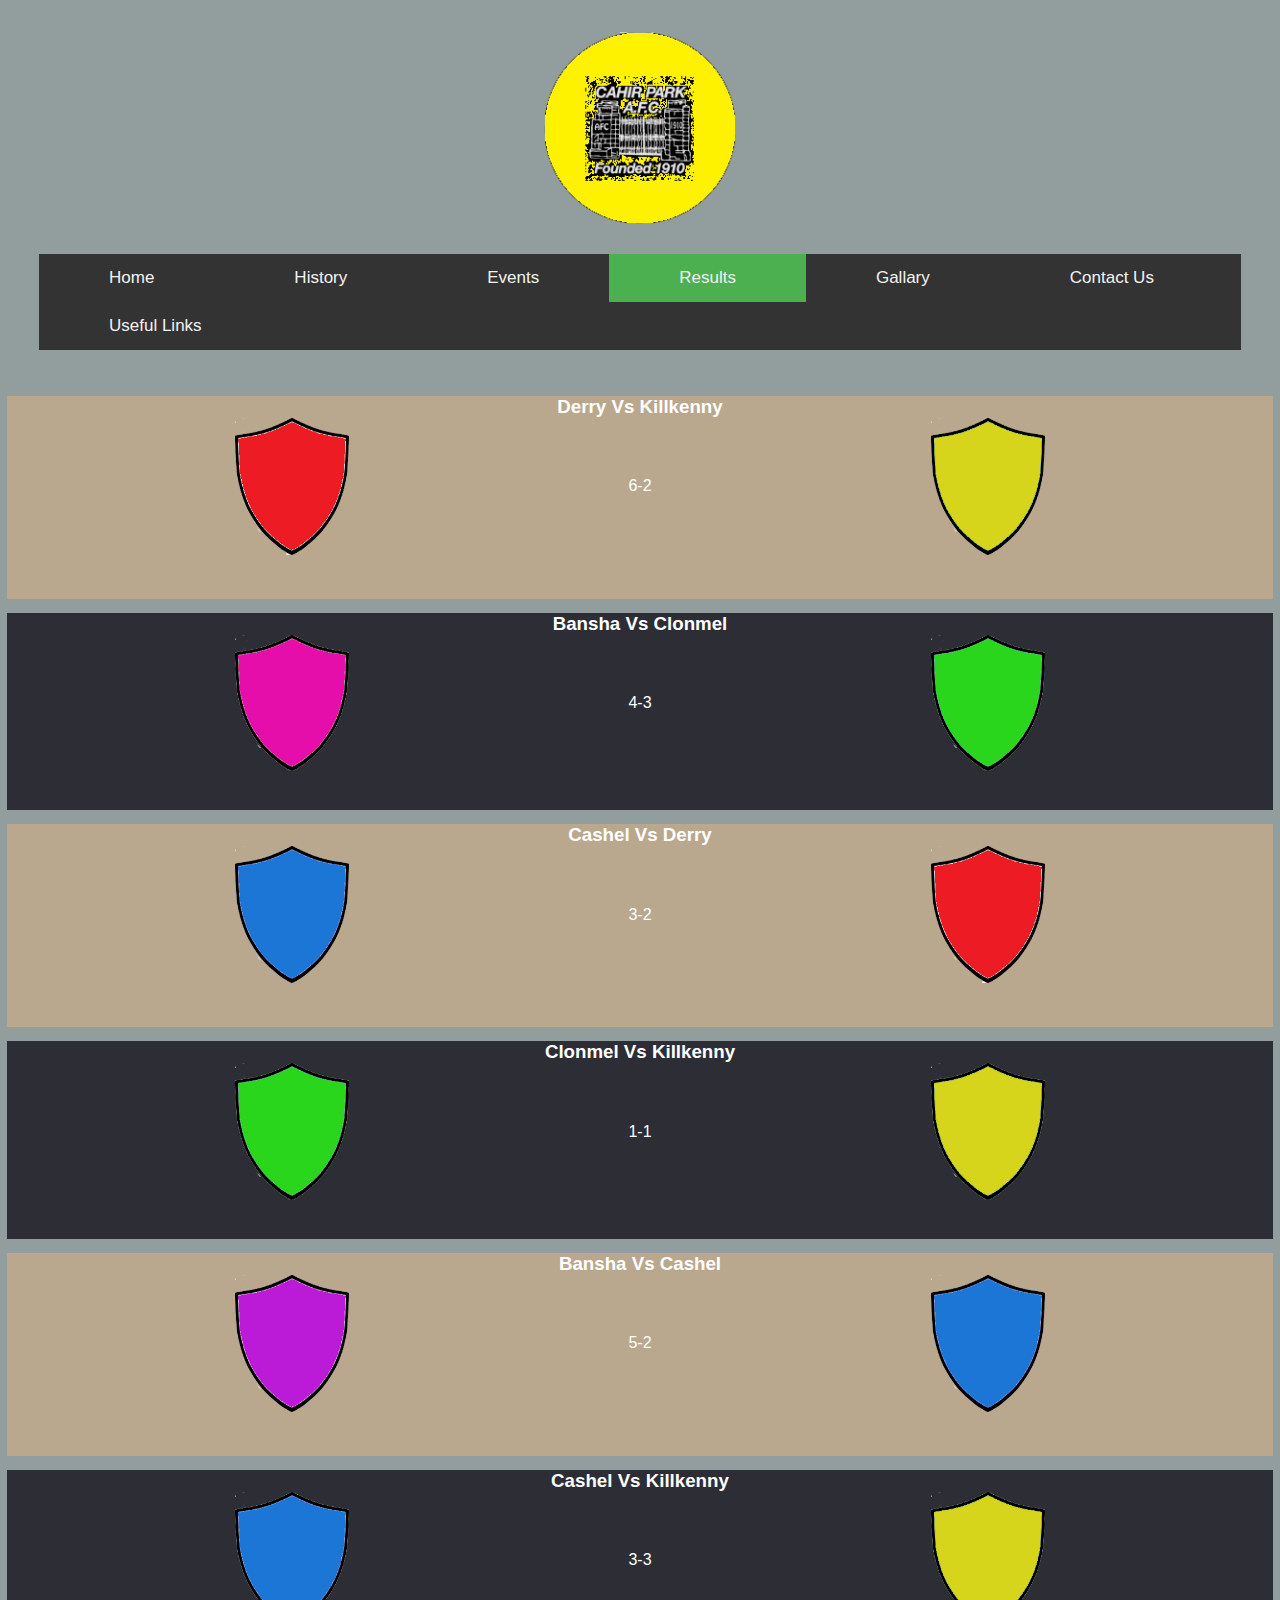
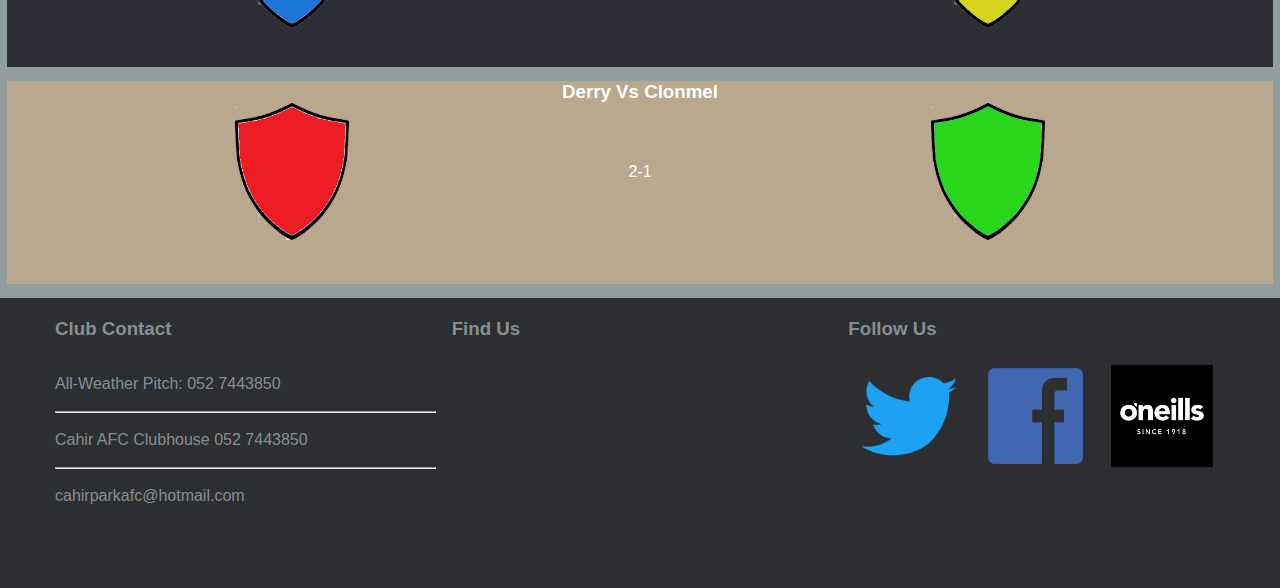
<file: results.html>
<!doctype html>
<html>
<head>
<meta charset="utf-8">
<title>Results</title>
<link href="styles.css" rel="stylesheet" type="text/css">
<link rel="stylesheet" href="https://cdnjs.cloudflare.com/ajax/libs/font-awesome/4.7.0/css/font-awesome.min.css">
<link rel="shortcut icon" href="images/favicon.ico">
    <meta name="viewport" content="width=device-width, initial-scale=1.0">
    
    <script>
function myFunction() {
  var x = document.getElementById("myTopnav");
  if (x.className === "topnav") {
    x.className += " responsive";
  } else {
    x.className = "topnav";
  }
}
</script>
</head>

<body>

<header>
		<div class="row">
			<div class="col"> <a href="index.html"><img class="style-logo" src="images/cahirparclAFC.png" alt="Logo"></a>
				<div class="topnav" id="myTopnav">
 				 <a href="index.html" >Home</a>
 				 <a href="History.html">History</a>
                 <a href="Events.html">Events</a>
                 <a href="results.html" class="active">Results</a>
                 <a href="Gallary.html">Gallary</a>
 				 <a href="contact.html">Contact Us</a>
				  <a href="usefulLinks.html">Useful Links</a>
				  <a href="javascript:void(0);" class="icon" onclick="myFunction()">
 			   <i class="fa fa-bars"></i>
 			 </a>
			</div>
			</div>
		</div>
		

	</header>

<main>


     		<div class="row">
		<div class="col">
				<div class="result-box-tan">
			
                    
                    <h3 class="team">Derry Vs Killkenny</h3>

<table class="scoreresult">
  <tbody>
    <tr>
      <td>	<img src="images/crest red.png" alt="red crest" class="RP"/></td>
      <td class="score">6-2</td>
      <td>	<img src="images/crest Yellow.png" alt="yellow crest" class="RP"/></td>
    </tr>
  </tbody>
</table>

                    
                  


  </div>
             </div>       
			
			</div> 
            
            
            <div class="row">
		<div class="col">
				<div class="result-box-dark">
			
                    
                    <h3 class="team">Bansha Vs Clonmel</h3>

<table class="scoreresult">
  <tbody>
    <tr>
      <td><img src="images/crest black.png" alt="purple crest" class="RP"/></td>
      <td class="score">4-3</td>
      <td>	<img src="images/crest green.png" alt="yellow crest" class="RP"/></td>
    </tr>
  </tbody>
</table>

                    
                  

</div>
  
             </div>       
			
			</div> 
            
            
            
            <div class="row">
		<div class="col">
				<div class="result-box-tan">
			
                    
                    <h3 class="team">Cashel Vs Derry</h3>

<table class="scoreresult">
  <tbody>
    <tr>
      <td>	<img src="images/crest blue.png" alt="red crest" class="RP"/></td>
      <td class="score">3-2</td>
      <td>	<img src="images/crest red.png" alt="yellow crest" class="RP"/></td>
    </tr>
  </tbody>
</table>

                    
                  


  </div>
             </div>       
			
			</div> 
            
            
            
            
            <div class="row">
		<div class="col">
				<div class="result-box-dark">
			
                    
                    <h3 class="team">Clonmel Vs Killkenny</h3>

<table class="scoreresult">
  <tbody>
    <tr>
      <td>	<img src="images/crest green.png" alt="red crest" class="RP"/></td>
      <td class="score">1-1</td>
      <td>	<img src="images/crest Yellow.png" alt="yellow crest" class="RP"/></td>
    </tr>
  </tbody>
</table>

                    
                  

</div>
  
             </div>       
			
			</div> 
            
            
            
            
            
            
            <div class="row">
		<div class="col">
				<div class="result-box-tan">
			
                    
                    <h3 class="team">Bansha Vs Cashel</h3>

<table class="scoreresult">
  <tbody>
    <tr>
      <td>	<img src="images/crest purple.png" alt="red crest" class="RP"/></td>
      <td class="score">5-2</td>
      <td>	<img src="images/crest blue.png" alt="yellow crest" class="RP"/></td>
    </tr>
  </tbody>
</table>

                    
                  


</div>  
             </div>       
			
			</div> 
            
            
            
            
            
            <div class="row">
		<div class="col">
				<div class="result-box-dark">
			
                    
                    <h3 class="team">Cashel Vs Killkenny</h3>

<table class="scoreresult">
  <tbody>
    <tr>
      <td>	<img src="images/crest blue.png" alt="red crest" class="RP"/></td>
      <td class="score">3-3</td>
      <td>	<img src="images/crest Yellow.png" alt="yellow crest" class="RP"/></td>
    </tr>
  </tbody>
</table>

                    
                  

</div>
  
             </div>       
			
			</div> 
            
            
            
            
            
            <div class="row">
		<div class="col">
				<div class="result-box-tan">
			
                    
                    <h3 class="team">Derry Vs Clonmel</h3>

<table class="scoreresult">
  <tbody>
    <tr>
      <td>	<img src="images/crest red.png" alt="red crest" class="RP"/></td>
      <td class="score">2-1</td>
      <td>	<img src="images/crest green.png" alt="yellow crest" class="RP"/></td>
    </tr>
  </tbody>
</table>

                    
                  

</div>
  
             </div>       
			
			</div> 
            
            
            
            
            
            
            
            
           
            
            

</main>


<footer>
		<div class="row">
			<div class="col">
				
                
               <div class="footerDiv">
				<h3>Club Contact</h3>
				<p>
                <ul>
                <ul>All-Weather Pitch:  052 7443850 </ul>
                <br>
                <hr>
                <br>
                <ul>Cahir AFC Clubhouse  052 7443850 </ul>
                <br>
                <hr>
                <br>
               	<ul><a href="mailto:cahirparkafc@hotmail.com" class="mail">cahirparkafc@hotmail.com</a></ul>

                
                
                </ul>
                </p>
				</div>
				
				
				<div class="footerDiv">
				<h3>Find Us</h3>
                
<div class="map-responsive">
		<iframe src="https://www.google.com/maps/embed?pb=!1m18!1m12!1m3!1d9741.894659589716!2d-7.9251881064676235!3d52.37996317660536!2m3!1f0!2f0!3f0!3m2!1i1024!2i768!4f13.1!3m3!1m2!1s0x484335f52382eb61%3A0x8760993c3c179c91!2sCahir+Park+AFC!5e0!3m2!1sen!2sie!4v1553370284925" width="600" height="450" frameborder="0" style="border:0" allowfullscreen></iframe>
        </div>


				</div>
				
				
				<div class="footerDiv">
				<h3>Follow Us</h3>
				<a href="https://twitter.com/cahirparkafc?lang=en" target="_blank"><img src="images/iconfinder_Social-media_Twitter_4362955.png" alt="twitterimage" id="twitter" class="social"></a>
					
					
				<a href="https://www.facebook.com/CahirParkAfc/" target="_blank"><img src="images/iconfinder_Social-media_Facebook_4362964.png" alt="facebookimage" id="facebook" class="social"></a>
				<a href="https://www.oneills.com/shop-by-team/soccer/soccer-clubs/cahir-park-afc.html" target="_blank"><img src="images/nxvFm3J9_400x400.jpg" alt="oniels" id="oniels" class="social"></a>
				</div>
 
                
                
                
                
			</div>
		</div>
	</footer>



</body>
</html>
</file>
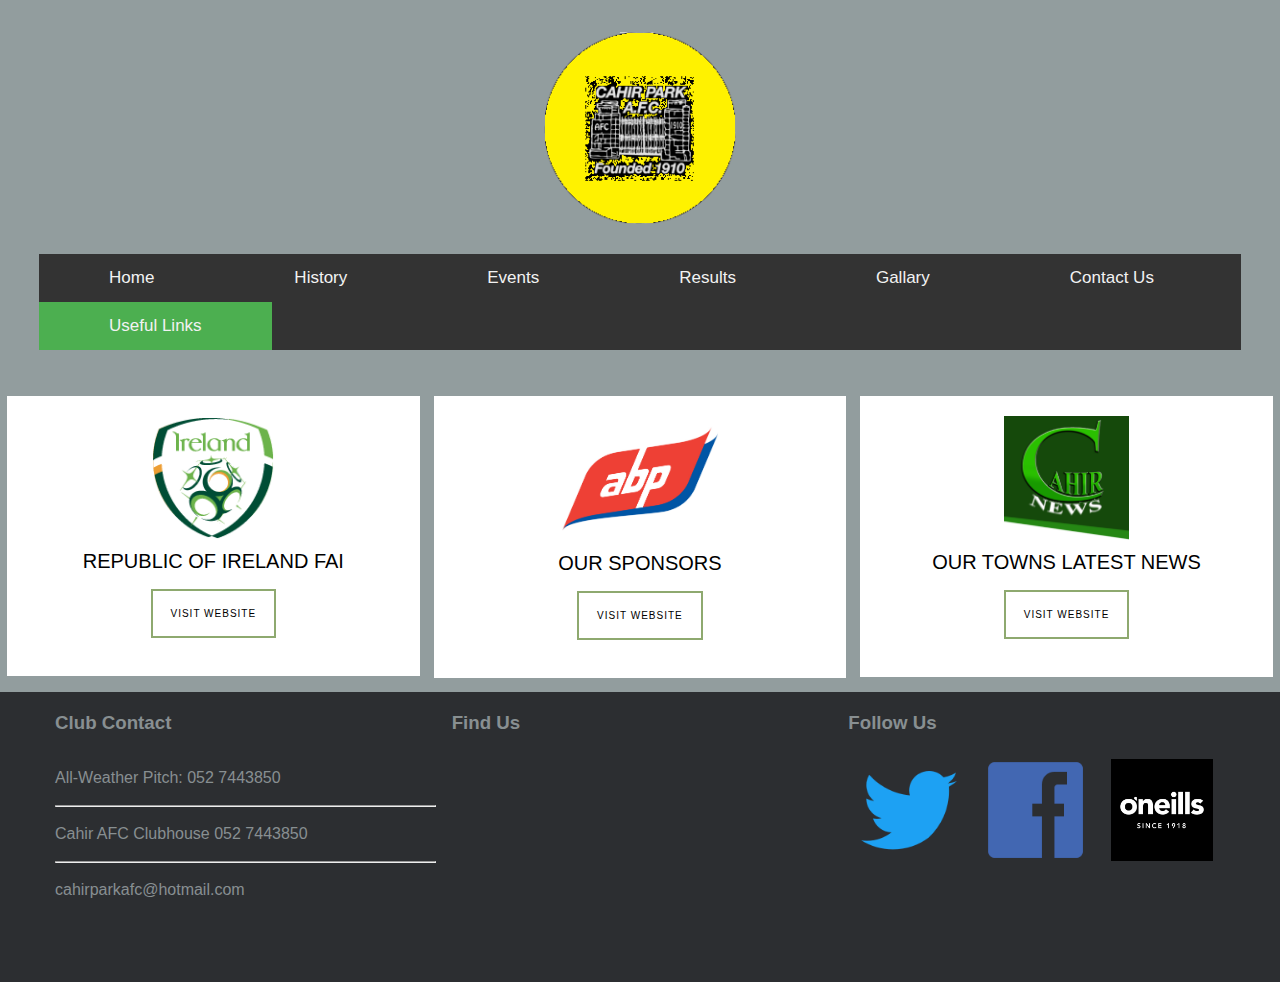
<file: usefulLinks.html>
<!doctype html>
<html>
<head>
<meta charset="utf-8">
<title>useful-Links</title>
<link href="styles.css" rel="stylesheet" type="text/css">
<link rel="stylesheet" href="https://cdnjs.cloudflare.com/ajax/libs/font-awesome/4.7.0/css/font-awesome.min.css">
<meta name="viewport" content="width=device-width, initial-scale=1.0">

<script>
function myFunction() {
  var x = document.getElementById("myTopnav");
  if (x.className === "topnav") {
    x.className += " responsive";
  } else {
    x.className = "topnav";
  }
}
</script>
</head>

<body>

<header>
		<div class="row">
			<div class="col"> <a href="index.html"><img class="style-logo" src="images/cahirparclAFC.png" alt="Logo"></a>
                
              <div class="topnav" id="myTopnav">
 				 <a href="index.html" >Home</a>
 				 <a href="History.html">History</a>
                 <a href="Events.html">Events</a>
                 <a href="results.html">Results</a>
                 <a href="Gallary.html">Gallary</a>
 				 <a href="contact.html">Contact Us</a>
				  <a href="usefulLinks.html" class="active">Useful Links</a>
				  <a href="javascript:void(0);" class="icon" onclick="myFunction()">
 			   <i class="fa fa-bars"></i>
 			 </a>
			</div>
      
                
			</div>
		</div>
		

	</header>

<main>



		<div class="row">


	<div class="col col-md-one-half">
				<div class="info-box-event">
					
<!--FAI.ie-->
<img src="images/ireland-crest.png" class="links" alt="Ireland crest"/>
<div class="event">
  <h2 class="event-title">Republic of Ireland Fai</h2>

	<p><a href="https://www.fai.ie/" target="_blank">
    <input type="button" value="Visit WebSite" class="ViewMorebuttonw"></a></p>

</div>

</div>	
</div>








	<div class="col col-md-one-half">
				<div class="info-box-event">
					
<!--https://abpfoodgroup.com/-->
<img src="images/ABP-logo.jpg" class="link1" alt="Abp sponsors"/>
<div class="event">
  <h2 class="event-title">Our Sponsors </h2>

	<p><a href="https://abpfoodgroup.com/" target="_blank">
    <input type="button" value="Visit website" class="ViewMorebuttonw"></a></p>

</div>

</div>	
</div>






	<div class="col col-md-one-half">
				<div class="info-box-event">
					
<!--http://cahirnewsonline.com/-->
<img src="images/cahir logo.png" class="link2" alt="Cahir news"/>
<div class="event">
  <h2 class="event-title">our Towns Latest news</h2>

	<p><a href="http://cahirnewsonline.com/" target="_blank">
    <input type="button" value="Visit website" class="ViewMorebuttonw"></a></p>

</div>

</div>	
</div>



</div>

</main>




	<footer>
		<div class="row">
			<div class="col">
				
                
               <div class="footerDiv">
				<h3>Club Contact</h3>
				<p>
                <ul>
                <ul>All-Weather Pitch:  052 7443850 </ul>
                <br>
                <hr>
                <br>
                <ul>Cahir AFC Clubhouse  052 7443850 </ul>
                <br>
                <hr>
                <br>
               	<ul><a href="mailto:cahirparkafc@hotmail.com" class="mail">cahirparkafc@hotmail.com</a></ul>

                
                
                </ul>
                </p>
				</div>
				
				
				<div class="footerDiv">
				<h3>Find Us</h3>
                
<div class="map-responsive">
		<iframe src="https://www.google.com/maps/embed?pb=!1m18!1m12!1m3!1d9741.894659589716!2d-7.9251881064676235!3d52.37996317660536!2m3!1f0!2f0!3f0!3m2!1i1024!2i768!4f13.1!3m3!1m2!1s0x484335f52382eb61%3A0x8760993c3c179c91!2sCahir+Park+AFC!5e0!3m2!1sen!2sie!4v1553370284925" width="600" height="450" frameborder="0" style="border:0" allowfullscreen></iframe>
        </div>


				</div>
				
				
				<div class="footerDiv">
				<h3>Follow Us</h3>
				<a href="https://twitter.com/cahirparkafc?lang=en" target="_blank"><img src="images/iconfinder_Social-media_Twitter_4362955.png" alt="twitterimage" id="twitter" class="social"></a>
					
					
				<a href="https://www.facebook.com/CahirParkAfc/" target="_blank"><img src="images/iconfinder_Social-media_Facebook_4362964.png" alt="facebookimage" id="facebook" class="social"></a>
				<a href="https://www.oneills.com/shop-by-team/soccer/soccer-clubs/cahir-park-afc.html" target="_blank"><img src="images/nxvFm3J9_400x400.jpg" alt="oniels" id="oniels" class="social"></a>
				</div>
 
                
                
                
                
			</div>
		</div>
	</footer>








</body>
</html>
</file>
<file: styles.css>
@charset "UTF-8";
/* CSS Document */

html, 
html * {
	padding: 0;
	margin: 0;
	box-sizing: border-box;
	font-family: Gotham, Helvetica Neue, Helvetica, Arial," sans-serif";
}





.topnav {
  overflow: hidden;
  background-color: #333;
 margin-top:30px
}

.topnav a {
  float: left;
  display: block;
  color: #f2f2f2;
  text-align: center;
  padding: 14px 16px;
  text-decoration: none;
  font-size: 17px;
}

.topnav a:hover {
  background-color: #ddd;
  color: black;
}

.active {
  background-color: #4CAF50;
  color: white;
}

.topnav .icon {
  display: none;
}

@media screen and (max-width: 600px) {
  .topnav a:not(:first-child) {display: none;}
  .topnav a.icon {
    float: right;
    display: block;
  }
}

@media screen and (max-width: 600px) {
  .topnav.responsive {position: relative;}
  .topnav.responsive .icon {
    position: absolute;
    right: 0;
    top: 0;
  }
  .topnav.responsive a {
    float: none;
    display: block;
    text-align: left;
  }
}







header {
	padding: 32px;

}

img {
	width: 100%;
	max-width: 100%;
	height: auto;
	vertical-align: middle;
}

.thumb{
	width:10%;
	max-width: 20%;
	height: 10%;
	margin-left: auto;
	margin-right: auto;
	 
}

.pagetitle{color:#FFFFFF;}

.bigimg{
	width:100%;
	margin-left: auto;
	margin-right: auto;
	 display: block;
	
}

.thumbimg{
	margin-left: auto;
	margin-right: auto;
	 display: block;
}

footer {
	padding: 20px 32px;
	color:#888f91;
    background-color: #2c2e31;
}

body {
	margin-left: auto;
	margin-right: auto;
	background:#929D9E;
}

.style-logo {
	margin-left: auto;
	margin-right: auto;
	display: block;
	width: 192px;
}

.style-nav ul {
	list-style-type: none;
}

.style-nav ul li a {
	text-decoration: none;
	color: #fff;
	text-align: center;
	display: block;
	text-transform: uppercase;
	padding: 8px;
}

.hero {
	background-image: url(images/gallaryimages/hero1.jpeg);
	background-size: cover;
	padding: 20px 20px 50px 20px;
	color: #FFFFFF;
	text-align: center;
}

.latestnews {
	background-image: url(images/gallaryimages/pic6.png);
	background-size: cover;
	padding: 20px 20px 80px 20px;
	color: #FFFFFF;
	text-align: center;
}


.playerpic {
	width:40%;
	float:right;
}


.playerDetails{
float:left;


}

h1 {
	font-size: 40px;
	text-transform: uppercase;
	font-weight: 200;
	margin-bottom: 60px;
}

h2 {
	font-size: 25px;
	text-transform: uppercase;
	font-weight: 200;
	margin-bottom: 23px;
}



h4 {
	font-size: 16px;
	font-weight: 200;
	margin-bottom: 35px;
}

p {
	font-size: 16px;
	font-weight: 400;
	margin-bottom: 35px;
}

.pom{
	font-size: 16px;
	margin-bottom: 15px;
	text-align:left;
	font-weight: 400;
	margin-left:10px;
	}
	
	
.button {
	border: 2px #FFFFFF solid;
	padding: 8px 30px;
	border-radius: 30px;
	color: white;
	text-decoration: none;
}

.button:hover {background-color:grey;}

#contact{text-align:center;}

.contactBtn{
	display: inline-block;
    margin-top: 10px;
    box-sizing: border-box;
    padding: 10px 20px;
    border-radius: .3em;
    text-transform: uppercase;
    text-align: center;
    text-decoration: none;
    font-weight: 400;
    font-size: .875em;
    line-height: normal;
    outline: none;
	font: inherit;
    margin: 0;
	color: #2c2e31;
    background-color: #f6e770;
    border-color: #f6e770;


}

.contactBtn:hover {background-color:#F3E330;}



.info-box-tan {
	background-color: #b9a88e;
	color: #FFFFFF;
	padding: 30px 20px 60px 30px;
	text-align: center;
	
}

.info-box-dark {
	background-color: #2D2D35;
	color: #FFFFFF;
	padding: 30px 20px 60px 30px;
	text-align: center;
	
	
}

.footer-text {
	font-size: 13px;
	margin-bottom: 20px;
}

.col {
	width: 100%;
}


table{

border-collapse: collapse;
text-align:center;
padding: 30px 20px 60px;
border: none;
width: 100%;
	
}

.rMatches{
border-collapse: collapse;
text-align:center;
border: none;
width: 100%;
	
}

.teamlogo1{
    float:left;
    width:70%;

}


.teamlogo2{
    float:right;
    width:80%;
	
   
}



.pom{
border-collapse: collapse;
text-align:left;
border: none;
width: 100%;
}

.playerpic{
	margin-right:auto;
	margin-left:auto;
	max-width: 90%;
	width:35%;
  	height: auto;
	}


.button1 {
	border: 2px black solid;
	padding: 8px 30px;
	border-radius: 30px;
	color:#000000;
	text-decoration: none;
}
.button1:hover {background-color:white;}




.row:before, .row:after {
	content: "";
	display: table;
}

.row:after {
	clear: both;
	
}




.map-responsive{
    overflow:hidden;
    padding-bottom:56.25%;
    position:relative;
    height:0;
}
.map-responsive iframe{
    left:0;
    top:0;
    height:100%;
    width:100%;
    position:absolute;
}



.social {
	padding:20px 20px 20px 20px;
	width:30%;
}



fieldset{width:100%;
margin:auto;
background-color:#FFFFFF;
border-top-right-radius: 20px;
}
		
		
		
			
label{float: left;
margin-right:0em;
margin-left:2em;
display: block;
width:10em}
									
input[type=text]{width:80%;
margin-left:2em;
 border: 1px solid #ccc;
  border-radius: 4px;
  resize: vertical;
	padding: 20px;
	height: 3em;}	
			
select{width:50%}
				
input[type=email]{width:80%;
margin-left:2em;
 border: 1px solid #ccc;
  border-radius: 4px;
  resize: vertical;
padding: 20px;
	height: 3em;}	
				
textarea{
	margin-left:2em;
	width:80%;
	
	 border: 1px solid #ccc;
  border-radius: 4px;
  resize: vertical;
	padding: 20px;
	}


h1{
	text-align:center;
}


.member1{
	float: left;
	padding-left: 10px;
	
}

#submit{
	text-align:center;
	}
	
.mail{
	color:#888f91;
	text-decoration: none;
		
	}



.ViewMorebutton{
	display: inline-block;
    text-transform: uppercase;
    font-size: 10px;
    letter-spacing: 1px;
    color: white;
    background-color:transparent;
    border: 2px solid #8ea96f;
    padding: 17px 18px;
	text-align:center;
	margin:auto;
	}
	
.ViewMorebutton:hover {background-color:#8ea96f;
color:white;}

.event-title, .date, .location, .ViewMorebutton, .ViewMorebuttonw{
	margin-left:auto;
	margin-right:auto;
	text-align:center;
	padding-top:10px;
}




.info-box-event {
	background-color:#FFFFFF;
	color: #000000;
	padding-top:0px;
	padding-left:0px;
	padding-right:0px;
	padding-bottom:10px;
	text-align: center;
}


.info-box-darke {
	background-color: #2D2D35;
	color: #FFFFFF;
	padding-top:0px;
	padding-left:0px;
	padding-right:0px;
	padding-bottom:10px;
	text-align: center;
}


.thumbimg{
	margin-left: auto;
	margin-right: auto;
	text-align: center;
}


.RP{
	
	width:30%;
	}

.score{
	text-align:center;
	width:10%;
	}


.result-box-dark {
	background-color:#2D2D35;
	color: #FFFFFF;
	padding-top:0px;
	padding-left:0px;
	padding-right:0px;
	padding-bottom:10px;
	text-align: center;
	}
	
	.result-box-tan {
	background-color: #b9a88e;
	color: #FFFFFF;
	padding-top:0px;
	padding-left:0px;
	padding-right:0px;
	padding-bottom:10px;
	text-align: center;
}
	
.scoreresult{
	border:0px;	
	}

	
.ViewMorebuttonw{
	display: inline-block;
    text-transform: uppercase;
    font-size: 10px;
    letter-spacing: 1px;
    color:#000000;
    background-color:transparent;
    border: 2px solid #8ea96f;
    padding: 17px 18px;
	text-align:center;
	margin:auto;
	}
	
.ViewMorebuttonw:hover {background-color:#8ea96f;
color:white;}


.hero1{
max-width:100%;

margin-left: auto;
margin-right: auto;
height:auto;

	}


.yr{
	color:white;
	text-align:center;
	
	}

.history{
margin-left:40px;
}

.himg{
	width:70%;
	margin-left:auto;
	margin-right:auto;
	padding: 20px 10px 10px 20px;
	}




.links{
	width:40%;
	}

.link1{
	
	width:72%;
	}

.link2{
	
	width:52%;
	}




























/*Tablet*/

@media (min-width: 768px){
	
	body {
		max-width: 778px;
	}
	
	.style-nav ul li {
		display: inline-block;
	}
	
	.style-nav ul {
		padding-top:20px;
		text-align: center;
	}
	
	h1 {
		font-size: 30px;
		margin-bottom: 90px;
	}
	
	h2 {
        font-size: 20px;
		margin-bottom: 16px;
	}
	

	
	.col-md-one-half {
		width: 33.33%;
	}
	
	.col {
		float: left;
		padding: 0px 7px 14px;
	}
	
    

	
		.teamlogo1{
    float:left;
    width:70%;
	padding-bottom:30px;
	padding-top:25px;
}


.teamlogo2{
    float:right;
    width:85%;
	padding-bottom:40px;
   	padding-top:25px;
}
	
table{
	margin-bottom:50px;
	}
	
	
	.pom{
margin-bottom:75px;
}
	
	.footerDiv {float:left;
width:33%;
padding-left:1em;}

.social {padding:0.1em;}




.map-responsive{
    overflow:hidden;
    padding-bottom:56.25%;
    position:relative;
    height:0;
}
.map-responsive iframe{
    left:0;
    top:0;
    height:100%;
    width:100%;
    position:absolute;
	padding-top:20px;
}


.social {padding:20px 10px 10px 10px;

width:31%;}

fieldset{width:100%;
margin:auto;
background-color:#FFFFFF;
border-top-right-radius: 20px;
}
		
		
		
			
label{float: left;
margin-right:4em;
display: block;
width:10em}
									
input[type=text]{width:50%}	
			

				
input[type=email]{width:50%}	
				


h1{
	text-align:center;
}


.contactpic{
	width:15%;
	}


.playerpic{
	margin-right:auto;
	margin-left:auto;
	max-width: 90%;
	width:42%;
  	height: auto;
	}


textarea{
	margin-left:2em;
	width:50%;
	}



	.mail{
		color:#888f91;
		text-decoration: none;
		
	}




.ViewMorebutton{
	display: inline-block;
    text-transform: uppercase;
    font-size: 10px;
    letter-spacing: 1px;
    color: white;
    background-color:transparent;
    border: 2px solid #8ea96f;
    padding: 17px 18px;
	text-align:center;
	margin:auto;
	}
	
.ViewMorebutton:hover {background-color:#8ea96f;
color:white;}

.event-title, .date, .location, .ViewMorebutton, .ViewMorebuttonw{
	margin-left:auto;
	margin-right:auto;
	text-align:center;
	padding-top:10px;
}




.info-box-event {
	background-color:#FFFFFF;
	color: #000000;
	padding-top:20px;
	padding-left:10px;
	padding-right:10px;
	padding-bottom:10px;
	text-align: center;
}


.info-box-darke {
	background-color: #2D2D35;
	color: #FFFFFF;
	padding-top:20px;
	padding-left:10px;
	padding-right:10px;
	padding-bottom:10px;
	text-align: center;
}


.RP{

	width:20%;
	}


.result-box-dark {
	background-color:#2D2D35;
	color: #FFFFFF;
	padding-top:0px;
	padding-left:0px;
	padding-right:0px;
	padding-bottom:5px;
	text-align: center;
	}
	


.ViewMorebuttonw{
	display: inline-block;
    text-transform: uppercase;
    font-size: 10px;
    letter-spacing: 1px;
    color:#000000;
    background-color:transparent;
    border: 2px solid #8ea96f;
    padding: 17px 18px;
	text-align:center;
	margin:auto;
	}
	
.ViewMorebuttonw:hover {background-color:#8ea96f;
color:white;}



.ViewMorebutton:hover {background-color:#8ea96f;
color:white;}

.event-title, .date, .location, .ViewMorebutton, .viewMorebuttonw{
	margin-left:auto;
	margin-right:auto;
	text-align:center;
	padding-top:10px;
}


.links{
	width:50%;
	}

.link1{
	
	width:87%;
	}

.link2{
	
	width:52%;
	}
	



.topnav {
  overflow: hidden;
  background-color: #333;
 margin-top:30px;
}

.topnav a {
  float: left;
  display: block;
  color: #f2f2f2;
  text-align: center;
  padding: 14px 17px;
  text-decoration: none;
  font-size: 17px;
  
}

.topnav a:hover {
  background-color: #ddd;
  color: black;
}

.active {
  background-color: #4CAF50;
  color: white;
}

.topnav .icon {
  display: none;
}










	
}

/*Desktop*/

@media (min-width: 1024px){
	
	body {
		max-width: 1500px;
	}
	
	.style-logo {
		margin-left:auto;
		margin-right:auto;
	}
	
	.style-nav {
		float: right;
	}
	
	.col-lg-one-fourth {
		width: 33.33%;
	}
	
	

		.teamlogo1{
    float:left;
    width:80%;
	padding-left:20px;
	padding-right:20px;
	padding-bottom:50px;
}


.teamlogo2{
    float:right;
    width:90%;
	padding-right:20px;
	padding-left:20px;
	padding-bottom:42px;   
}

th, td{padding-bottom:21px}
	
table{
	margin-bottom:13px;
	}
	
	
	.pom{
margin-bottom:26px;
}
	
	

	
.footerDiv {float:left;
width:33%;
padding-left:1em;}

.social {padding:25px 10px 10px 10px;

width:32%;}


	
	.map-responsive{
    overflow:hidden;
    padding-bottom:56.25%;
    position:relative;
    height:0;
}
.map-responsive iframe{
    left:0;
    top:0;
    height:100%;
    width:100%;
    position:absolute;
	padding-top:20px;
}





fieldset{width:100%;
margin:auto;
background-color:#FFFFFF;
border-top-right-radius: 20px;
}
			
label{float: left;
margin-right:5em;
margin-left:5em;
display: block;
width:13em}

textarea{
	width:70%;
	border: 1px solid #ccc;
  	border-radius: 4px;
  	resize: vertical;
	padding: 20px;
	}									
input[type=text]{width:70%}	
			
select{width:70%}
				
input[type=email]{width:70%}	
				
select{width:70%}


h1{
	text-align:center;
}

.submit{

	margin-left:auto;
	margin-right:auto;
	}




.playerpic{
	margin-right:auto;
	margin-left:auto;
	max-width: 90%;
	width:36%;
  	height: auto;
	}


	.mail{
		color:#888f91;
		text-decoration: none;
		
	}




.ViewMorebutton{
	display: inline-block;
    text-transform: uppercase;
    font-size: 10px;
    letter-spacing: 1px;
    color: white;
    background-color:transparent;
    border: 2px solid #8ea96f;
    padding: 17px 18px;
	text-align:center;
	margin:auto;
	}
	
.ViewMorebutton:hover {background-color:#8ea96f;
color:white;}

.event-title, .date, .location, .ViewMorebutton, .viewMorebuttonw{
	margin-left:auto;
	margin-right:auto;
	text-align:center;
	padding-top:11px;
}


.ViewMorebuttonw{
	display: inline-block;
    text-transform: uppercase;
    font-size: 10px;
    letter-spacing: 1px;
    color:#000000;
    background-color:transparent;
    border: 2px solid #8ea96f;
    padding: 17px 18px;
	text-align:center;
	margin:auto;
	}
	
.ViewMorebuttonw:hover {background-color:#8ea96f;
color:white;}

.info-box-event {
	background-color:#FFFFFF;
	color: #000000;
	padding-top:20px;
	padding-left:10px;
	padding-right:10px;
	padding-bottom:3px;
	text-align: center;
}


.info-box-darke {
	background-color: #2D2D35;
	color: #FFFFFF;
	padding-top:20px;
	padding-left:10px;
	padding-right:10px;
	padding-bottom:10px;
	text-align: center;
}

.RP{

	width:20%;
	}

	.result-box-tan {
	background-color: #b9a88e;
	color: #FFFFFF;
	padding-top:0px;
	padding-left:0px;
	padding-right:0px;
	padding-bottom:10px;
	text-align: center;
}

.bigimg{
	width:70%;
	margin-left: auto;
	margin-right: auto;
	 display: block;
	
}

.himg{
	width:50%;
	margin-left:auto;
	margin-right:auto;
	padding: 20px 10px 10px 20px;
	}


.links{
	width:31%;
	}

.link1{
	
	width:45%;
	}

.link2{
	
	width:32%;
	}



.topnav {
  overflow: hidden;
  background-color: #333;
 margin-top:30px;
}

.topnav a {
  float: left;
  display: block;
  color: #f2f2f2;
  text-align: center;
  padding: 14px 70px;
  text-decoration: none;
  font-size: 17px;
  
}

.topnav a:hover {
  background-color: #ddd;
  color: black;
}

.active {
  background-color: #4CAF50;
  color: white;
}

.topnav .icon {
  display: none;
}




















	
}
</file>
